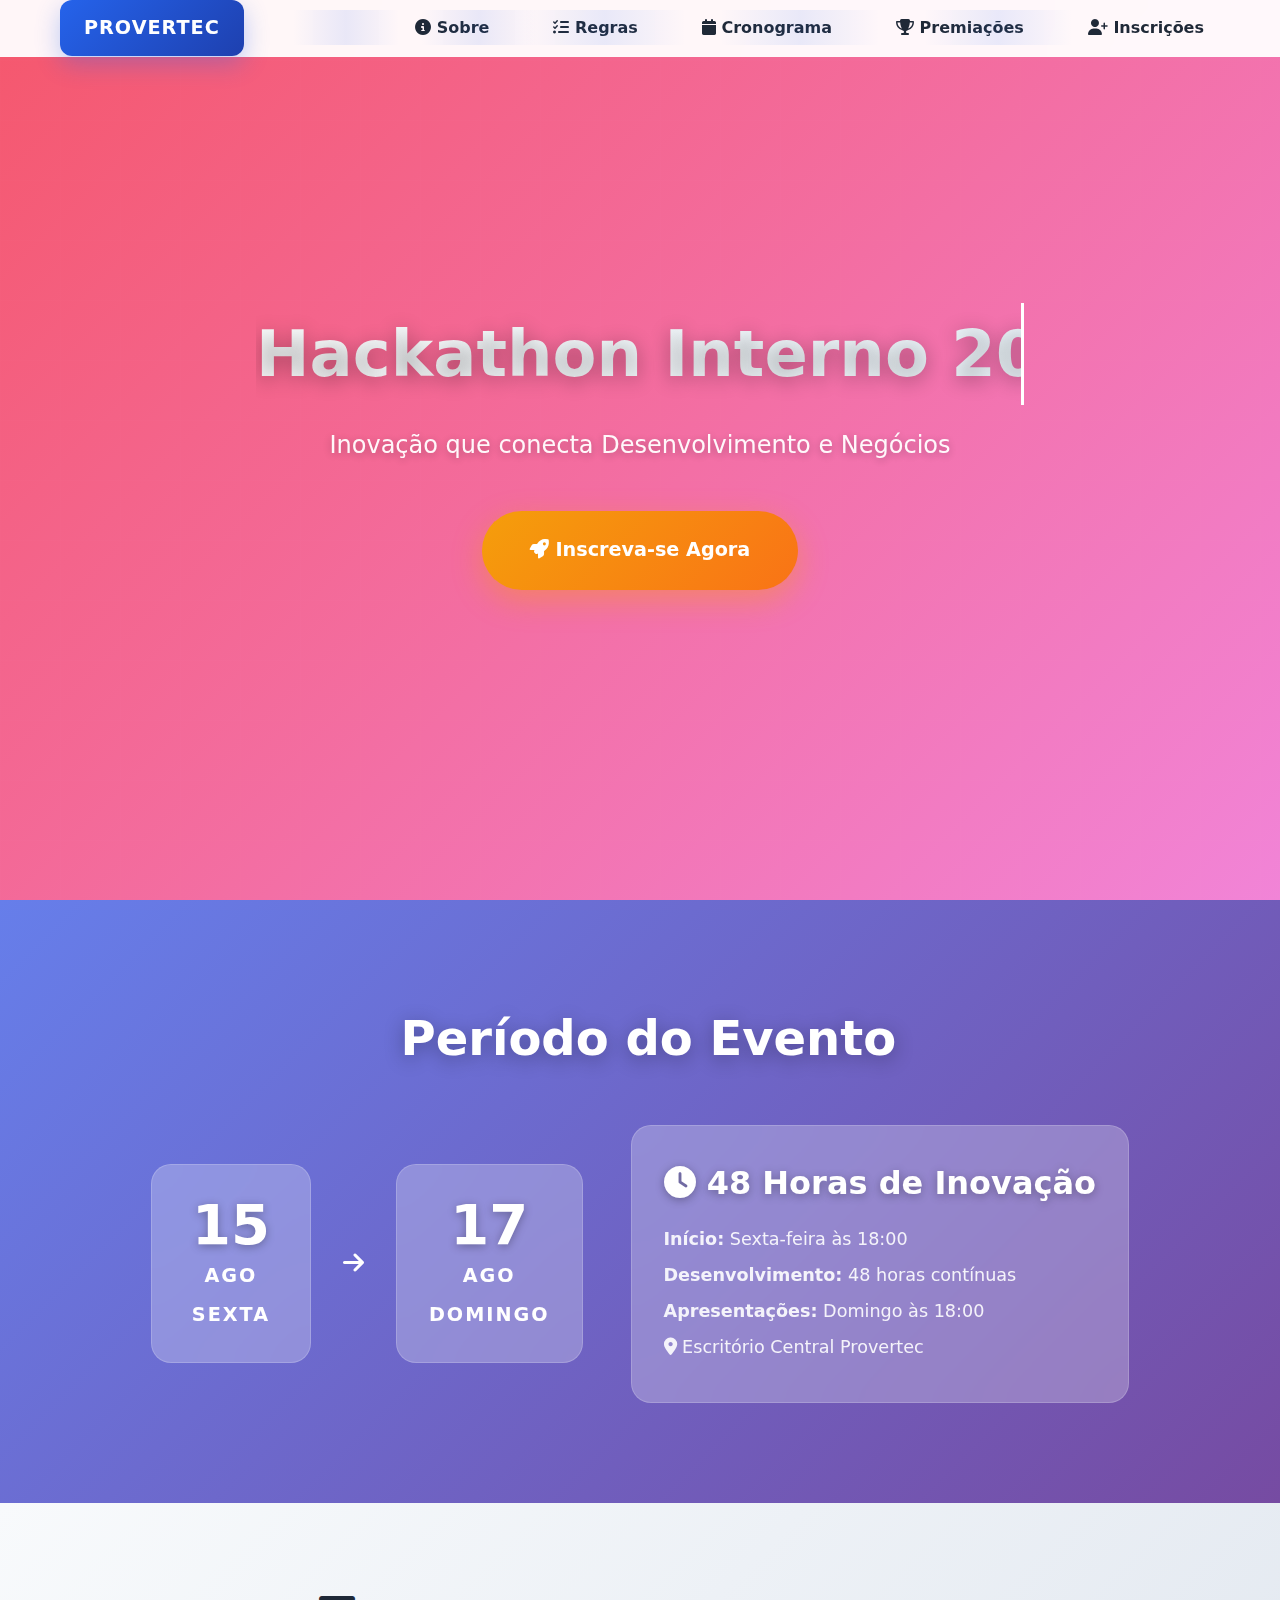
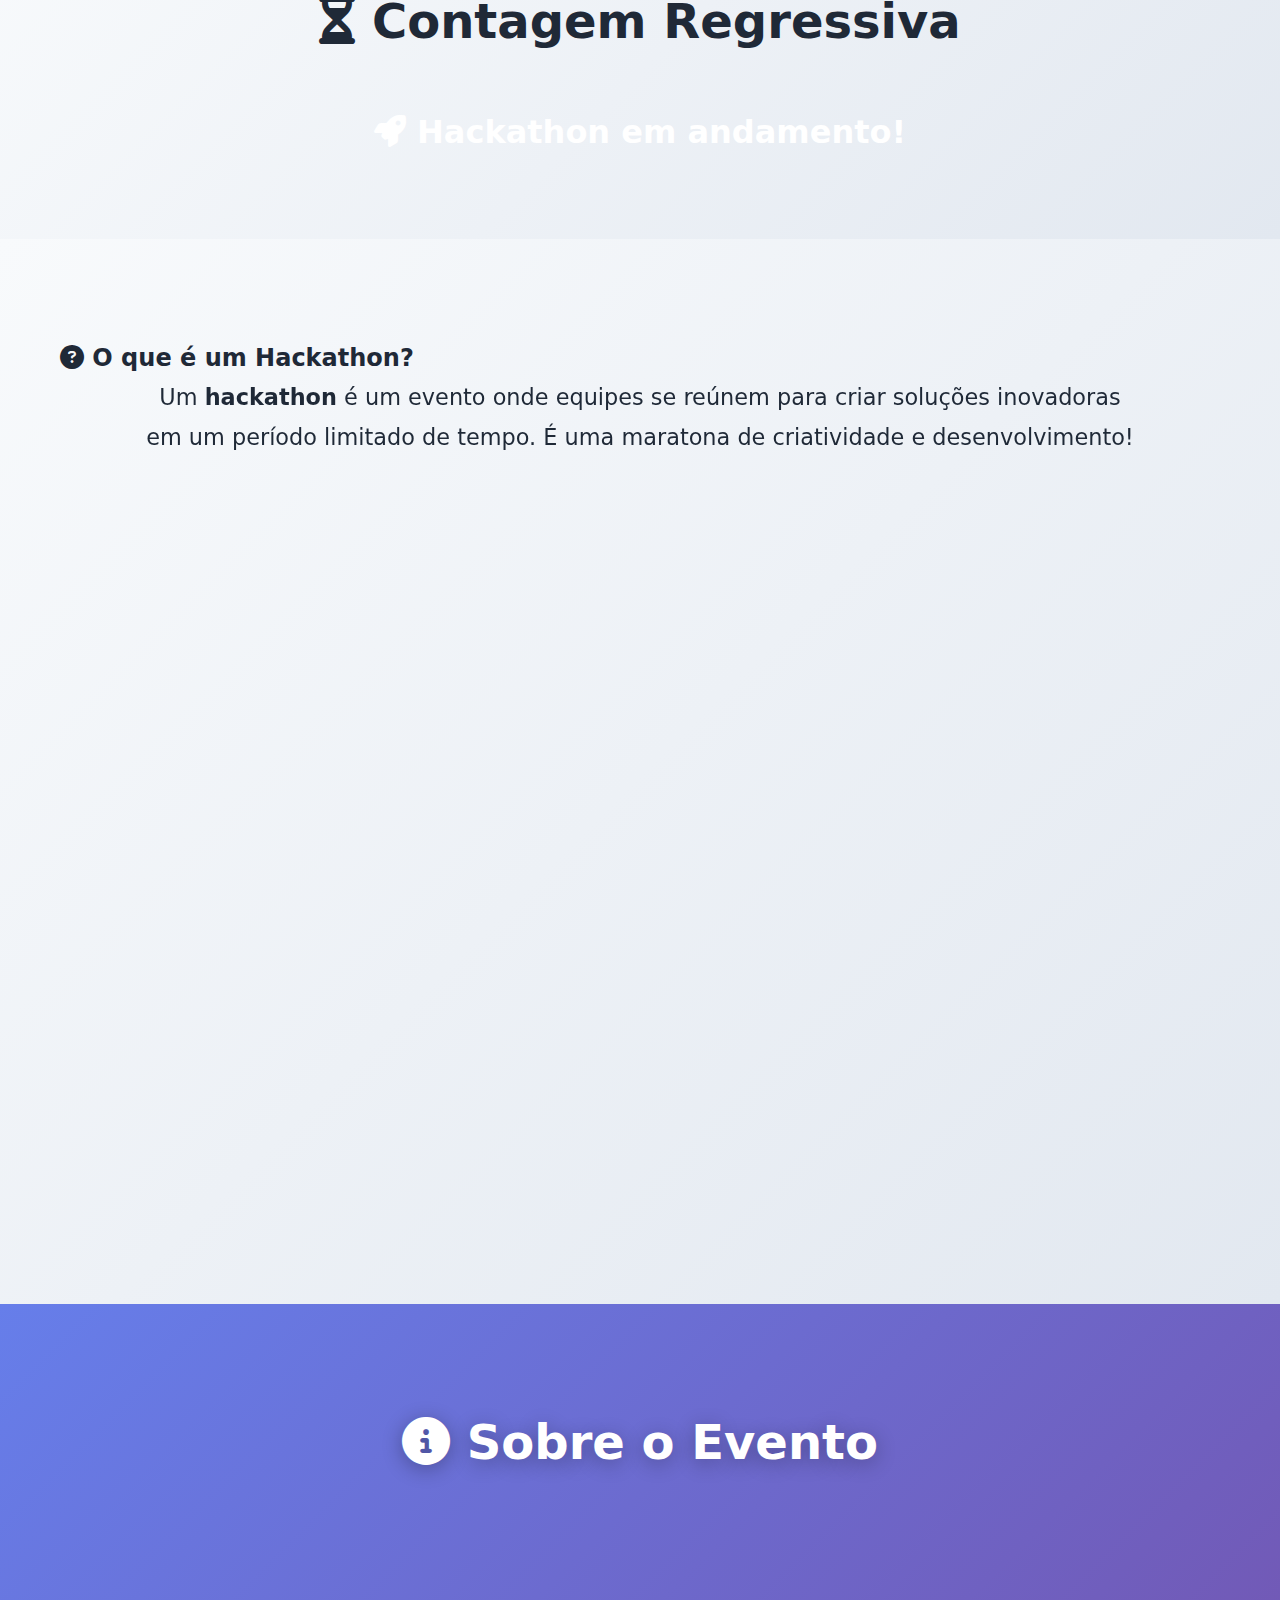
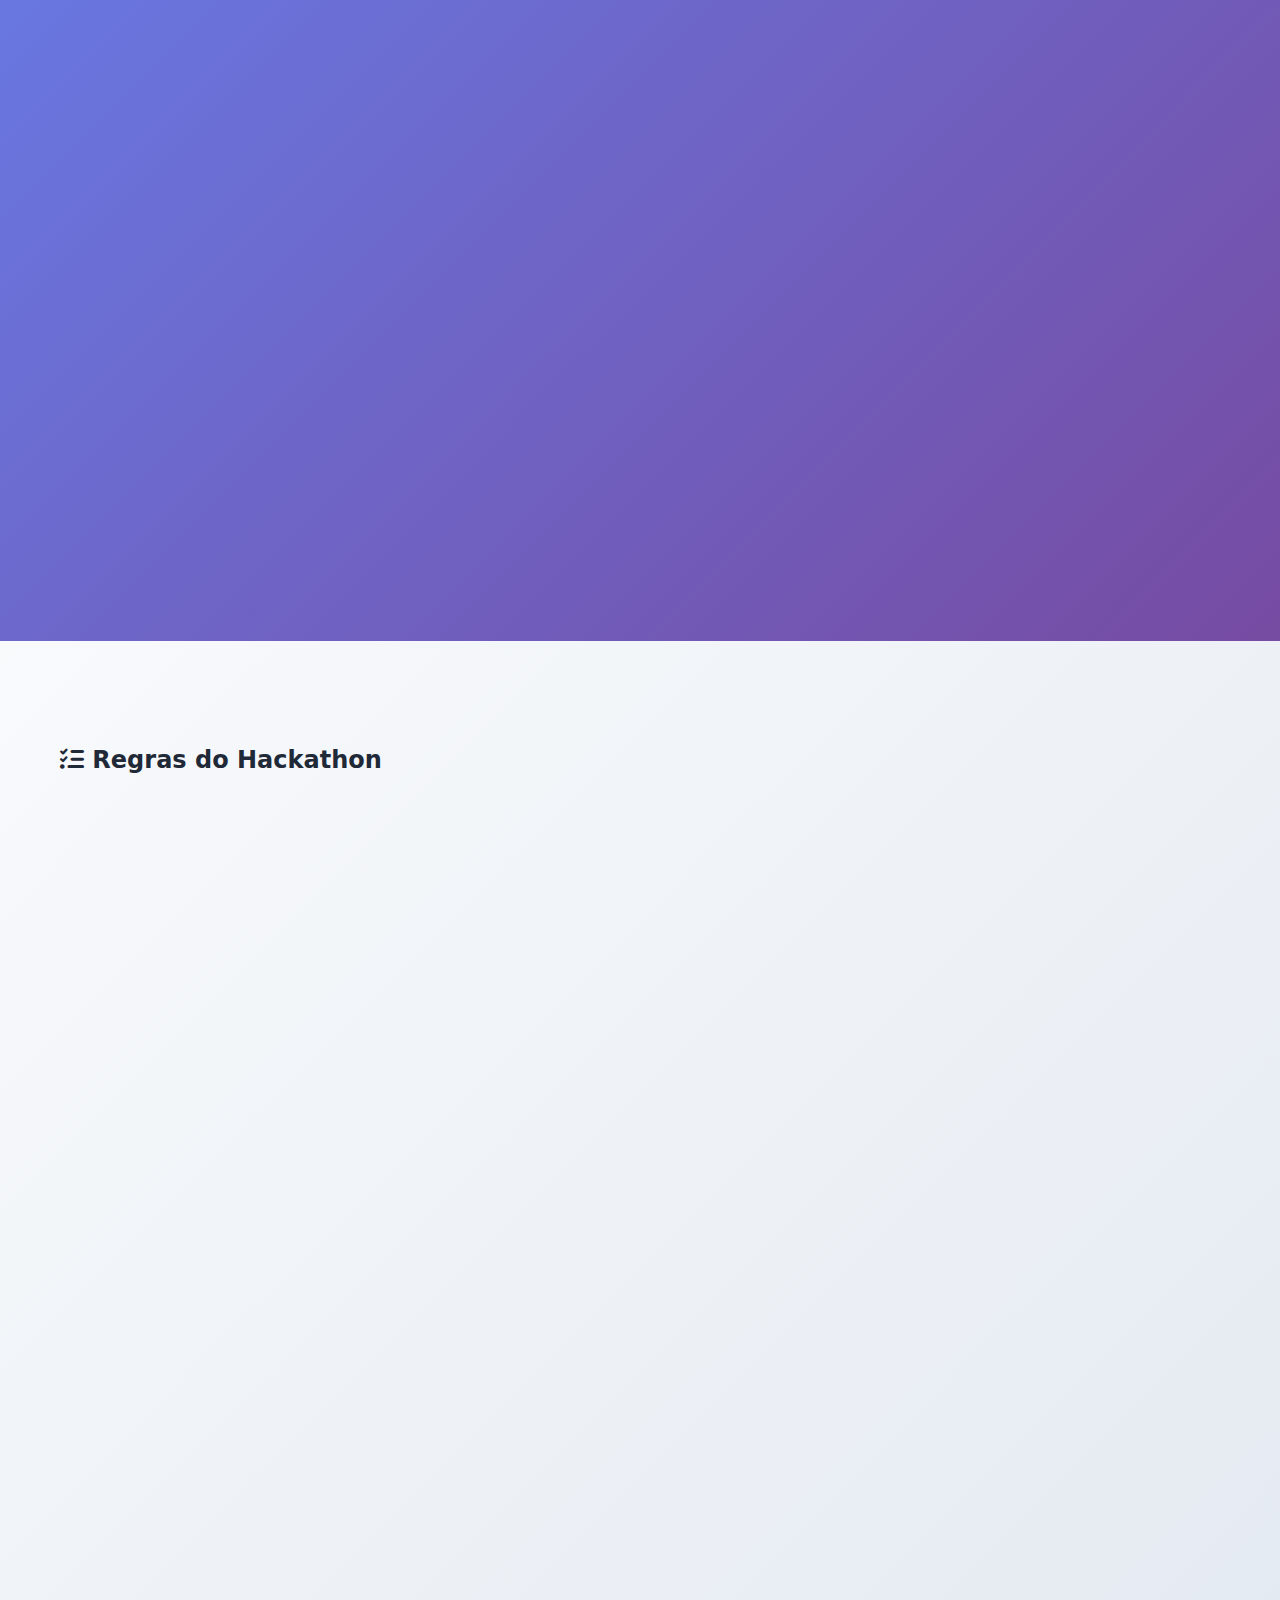
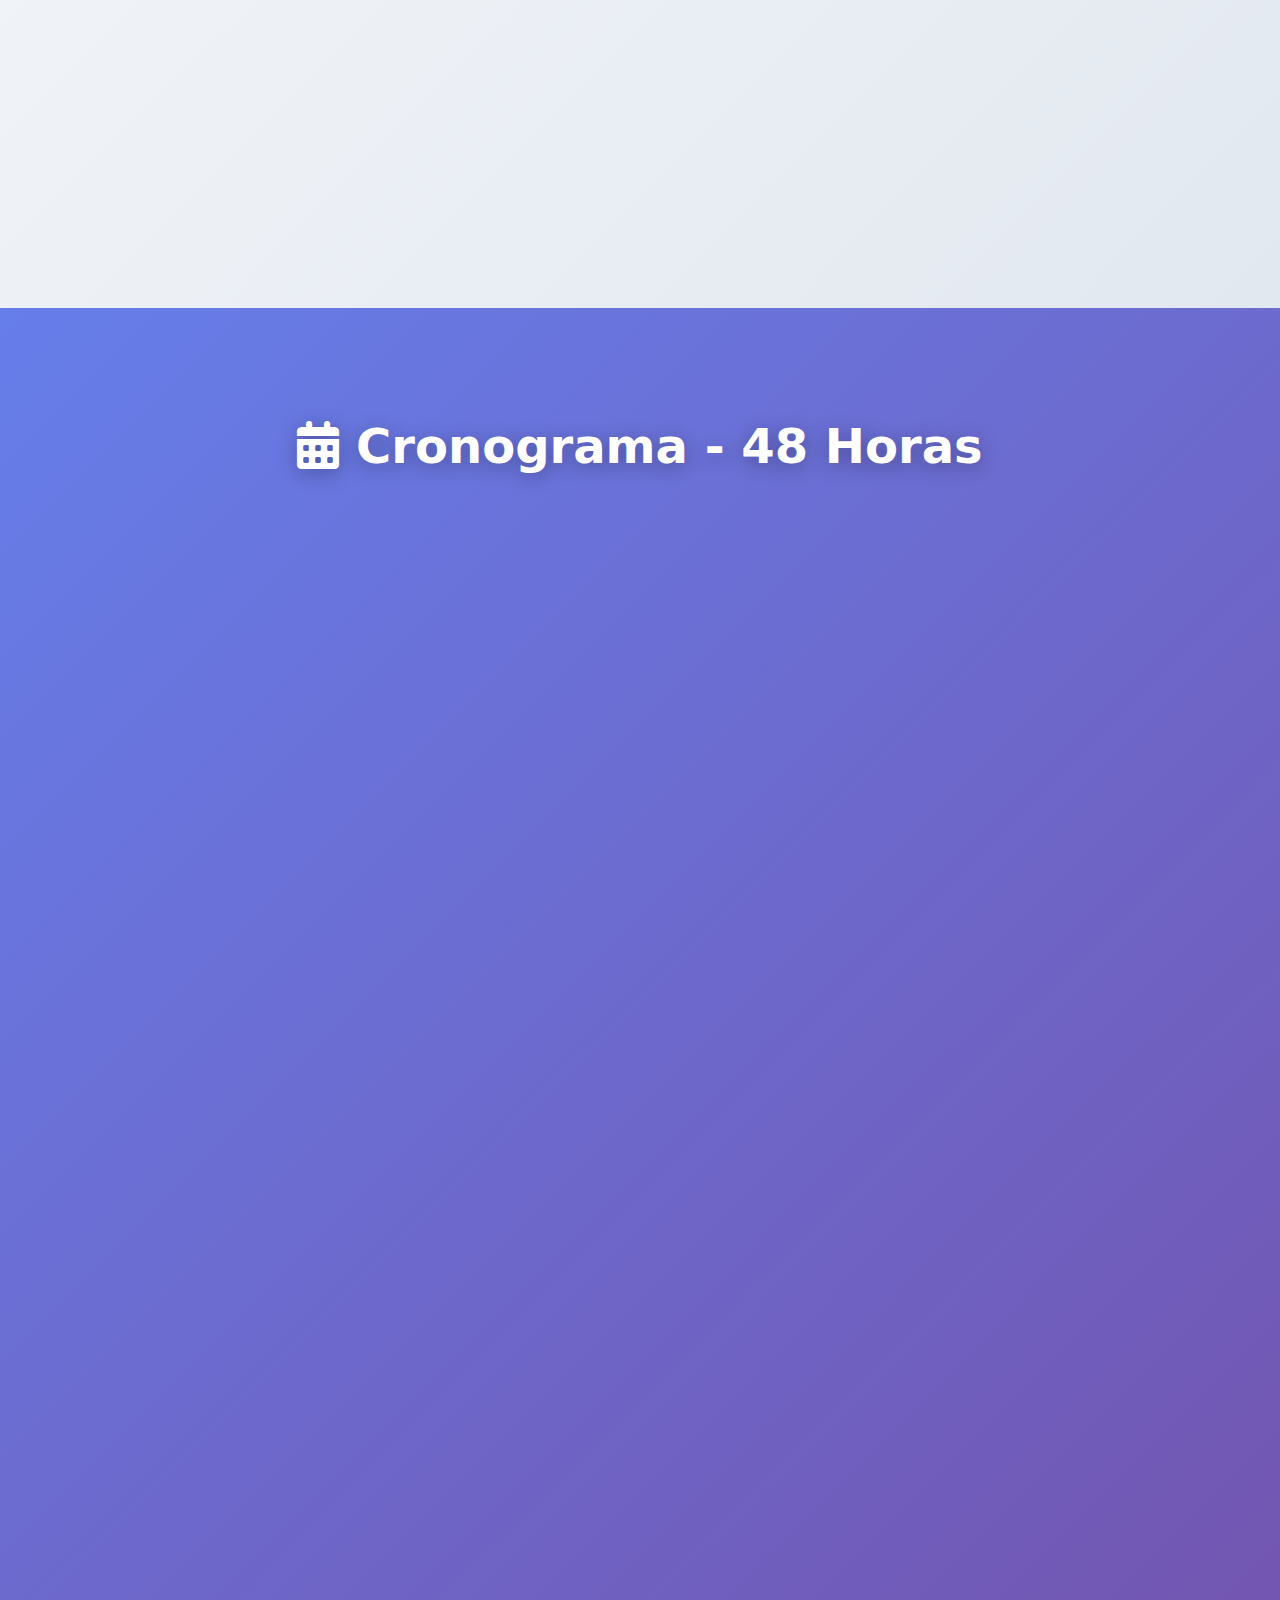
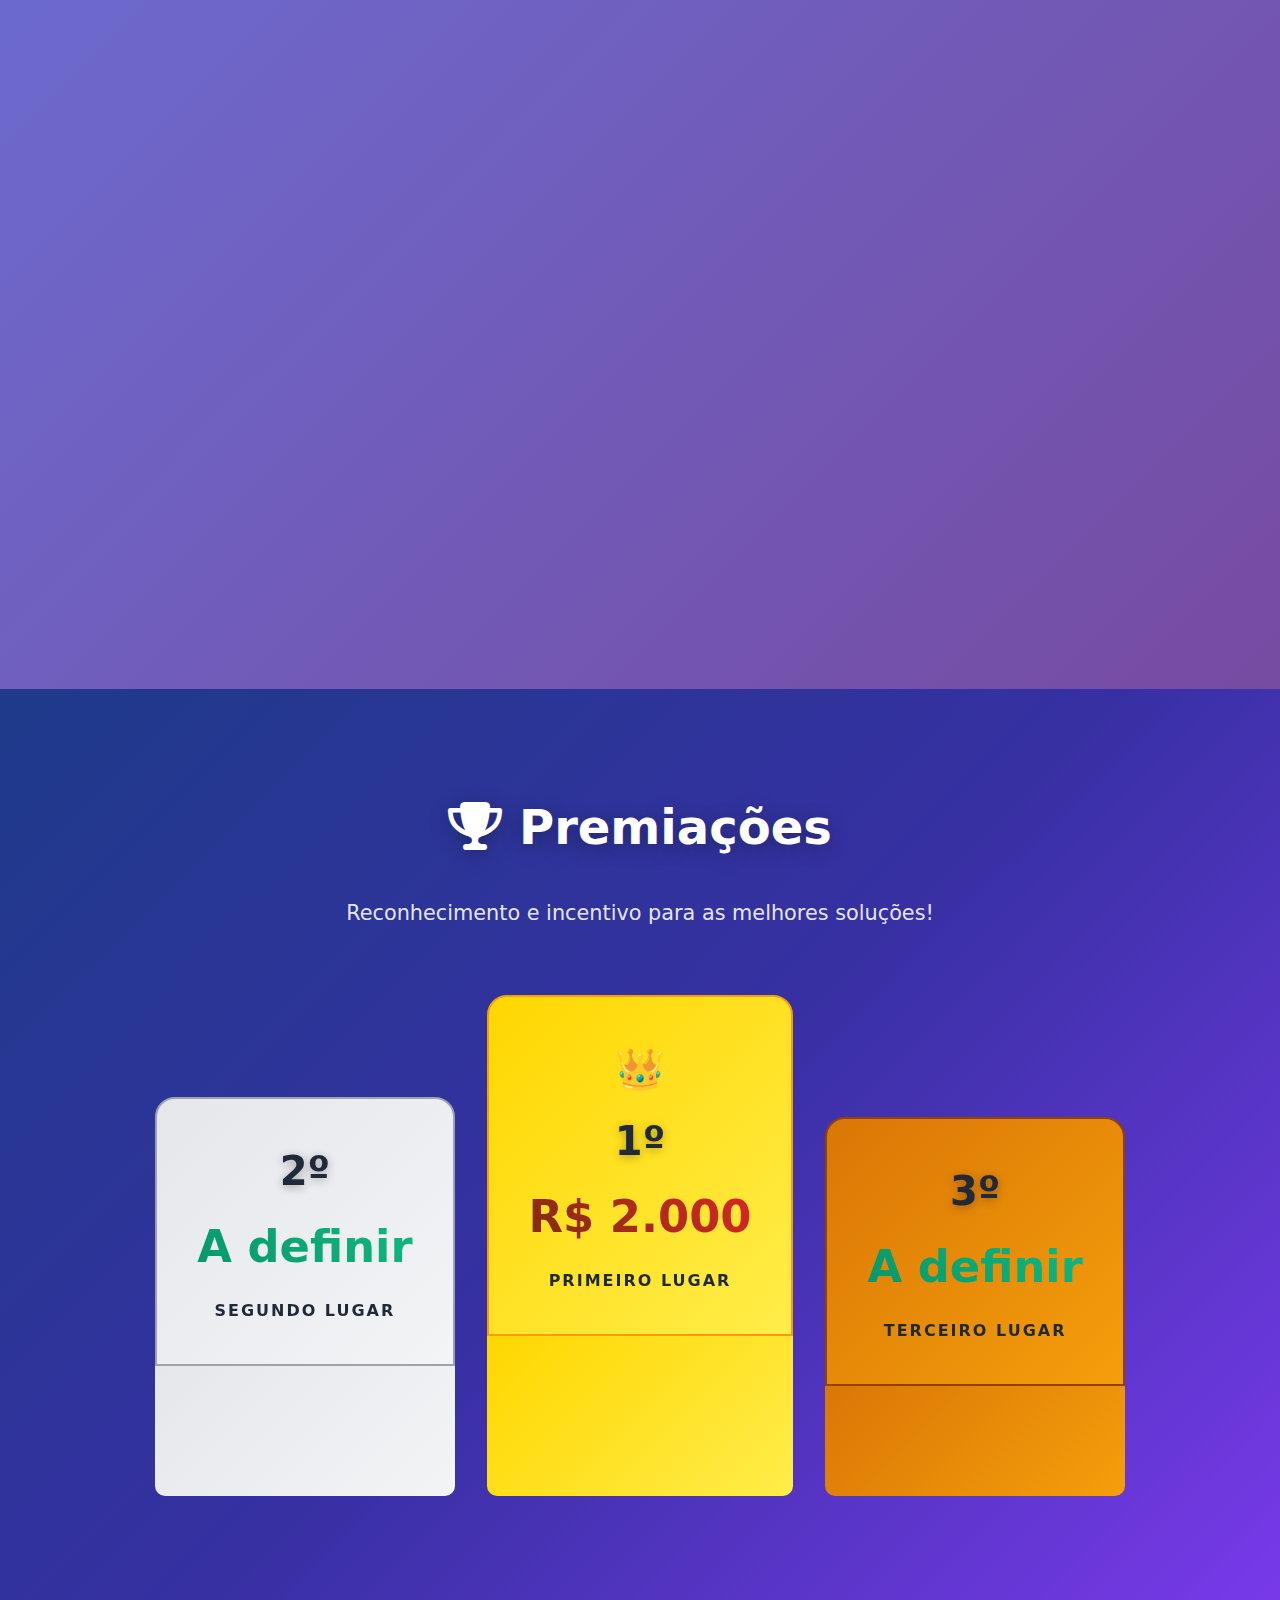
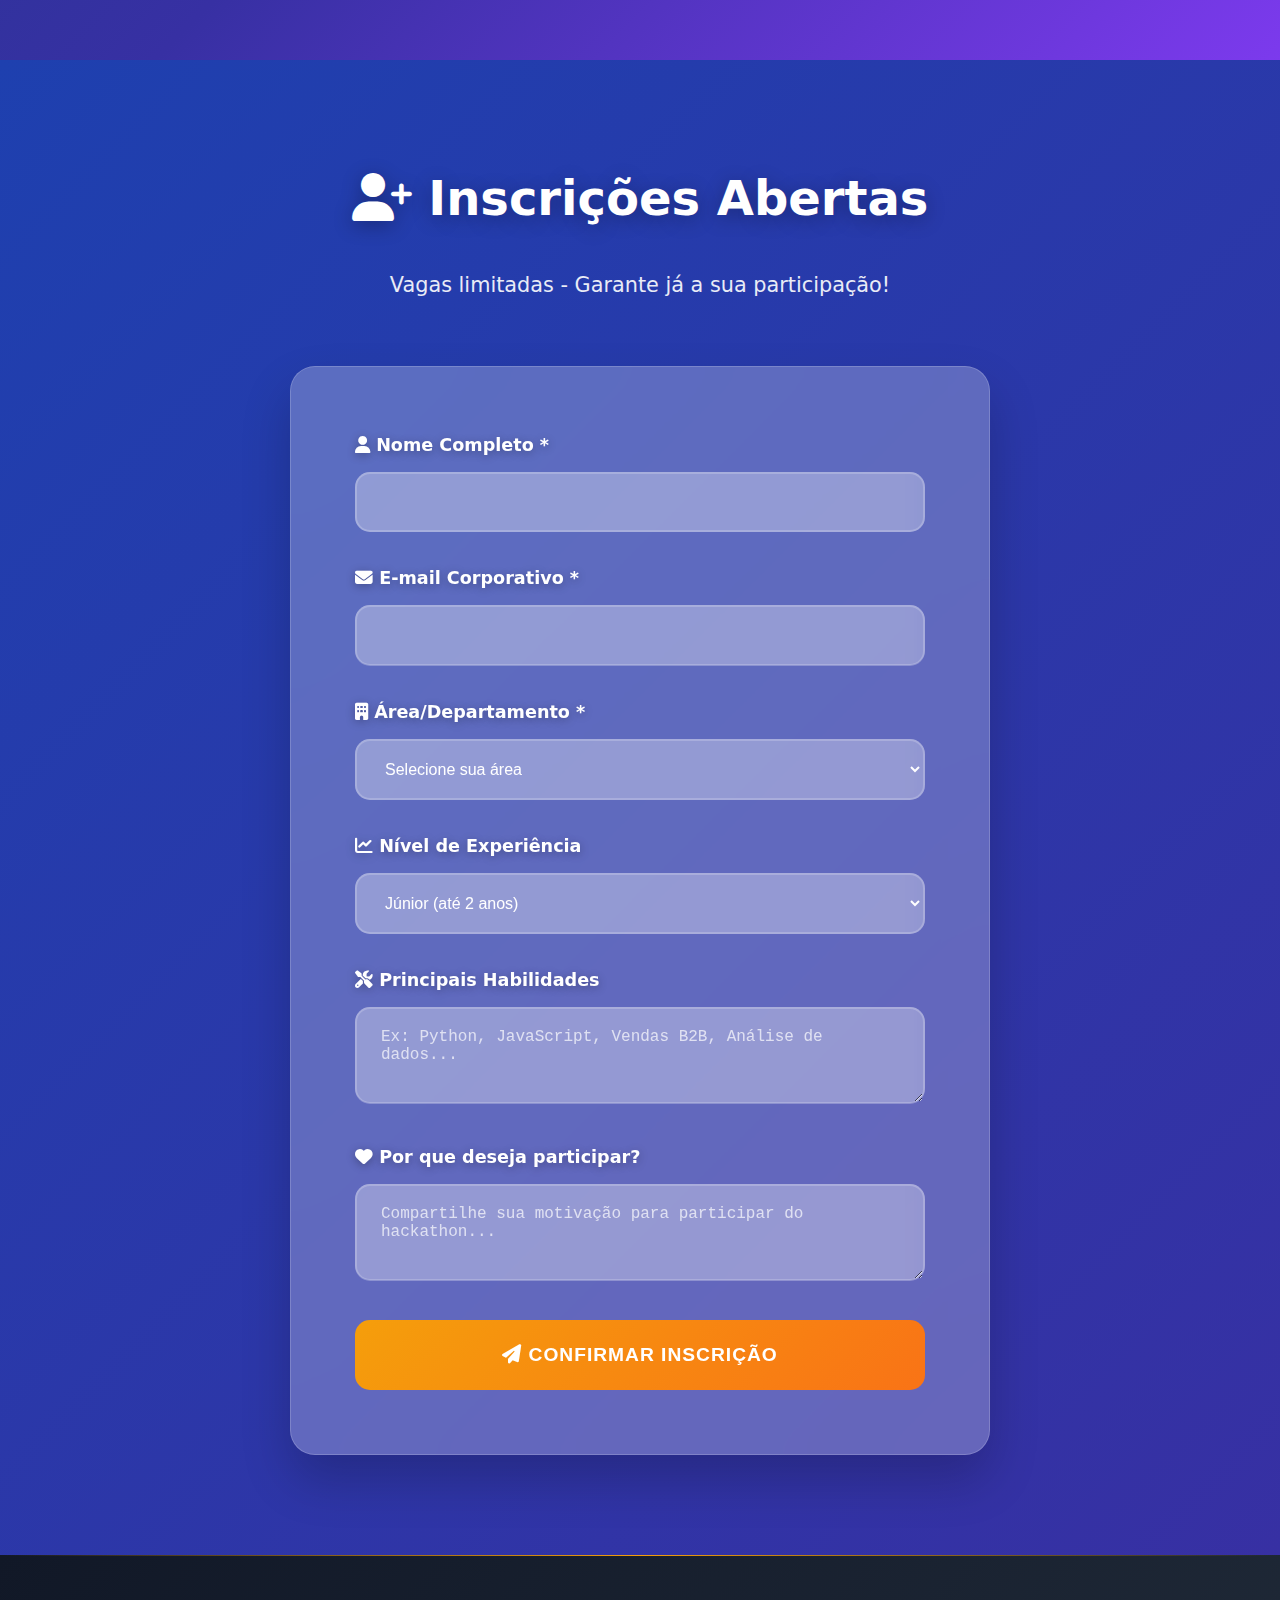
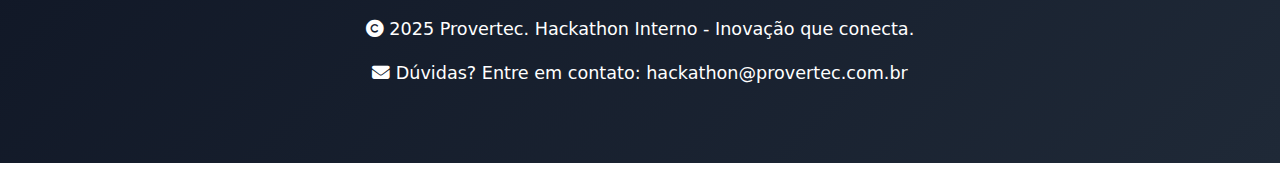
<file: index.html>
<!DOCTYPE html>
<html lang="pt-BR">
<head>
    <meta charset="UTF-8">
    <meta name="viewport" content="width=device-width, initial-scale=1.0">
    <title>Hackathon Interno 2025 - Provertec</title>
    <link href="https://cdnjs.cloudflare.com/ajax/libs/font-awesome/6.4.0/css/all.min.css" rel="stylesheet">
    <link rel="stylesheet" href="style.css">
</head>
<body>
    <!-- Particles Background -->
    <div class="particles" id="particles"></div>

    <!-- Floating Shapes -->
    <div class="geometric-shape shape-1"></div>
    <div class="geometric-shape shape-2"></div>
    <div class="geometric-shape shape-3"></div>

    <header id="header">
        <nav class="container">
            <div class="logo">PROVERTEC</div>
            <ul class="nav-links">
                <li><a href="#sobre"><i class="fas fa-info-circle"></i> Sobre</a></li>
                <li><a href="#regras"><i class="fas fa-list-check"></i> Regras</a></li>
                <li><a href="#cronograma"><i class="fas fa-calendar"></i> Cronograma</a></li>
                <li><a href="#premiacoes"><i class="fas fa-trophy"></i> Premiações</a></li>
                <li><a href="#inscricoes"><i class="fas fa-user-plus"></i> Inscrições</a></li>
            </ul>
        </nav>
    </header>

    <section class="hero">
        <div class="container">
            <div class="hero-content">
                <h1 class="typewriter">Hackathon Interno 2025</h1>
                <p class="hero-subtitle">
                    <span class="full-text">Inovação que conecta Desenvolvimento e Negócios</span>
                    <span class="short-text">Conectando Dev e Negócios</span>
                </p>
                <a href="#inscricoes" class="cta-button">
                    <i class="fas fa-rocket"></i> Inscreva-se Agora
                </a>
            </div>
        </div>
    </section>

    <section class="event-date">
        <div class="container">
            <div class="date-announcement">
                <h2><i class="fas fa-calendar-star"></i> Período do Evento</h2>
                <div class="date-info">
                    <div class="date-range">
                        <div class="date-box start-date">
                            <span class="date-number">15</span>
                            <span class="date-month">AGO</span>
                            <span class="date-day">SEXTA</span>
                        </div>
                        <div class="date-arrow">
                            <i class="fas fa-arrow-right"></i>
                        </div>
                        <div class="date-box end-date">
                            <span class="date-number">17</span>
                            <span class="date-month">AGO</span>
                            <span class="date-day">DOMINGO</span>
                        </div>
                    </div>
                    <div class="date-details">
                        <h3><i class="fas fa-clock"></i> 48 Horas de Inovação</h3>
                        <p><strong>Início:</strong> Sexta-feira às 18:00</p>
                        <p><strong>Desenvolvimento:</strong> 48 horas contínuas</p>
                        <p><strong>Apresentações:</strong> Domingo às 18:00</p>
                        <p><i class="fas fa-map-marker-alt"></i> Escritório Central Provertec</p>
                    </div>
                </div>
            </div>
        </div>
    </section>

    <section class="countdown">
        <div class="container">
            <h2><i class="fas fa-hourglass-half"></i> Contagem Regressiva</h2>
            <div class="countdown-timer" id="countdown">
                <div class="time-unit">
                    <span class="number" id="days">30</span>
                    <span class="label">Dias</span>
                </div>
                <div class="time-unit">
                    <span class="number" id="hours">12</span>
                    <span class="label">Horas</span>
                </div>
                <div class="time-unit">
                    <span class="number" id="minutes">45</span>
                    <span class="label">Minutos</span>
                </div>
                <div class="time-unit">
                    <span class="number" id="seconds">30</span>
                    <span class="label">Segundos</span>
                </div>
            </div>
        </div>
    </section>

    <section class="what-is-hackathon">
        <div class="container">
            <h2><i class="fas fa-question-circle"></i> O que é um Hackathon?</h2>
            <div class="explanation-content">
                <div class="explanation-text">
                    <p>Um <strong>hackathon</strong> é um evento onde equipes se reúnem para criar soluções inovadoras em um período limitado de tempo. É uma maratona de criatividade e desenvolvimento!</p>
                    
                    <div class="key-points">
                        <div class="point reveal">
                            <div class="icon">⚡</div>
                            <div>
                                <h4>Desenvolvimento Rápido</h4>
                                <p>Criação de protótipos funcionais em tempo limitado</p>
                            </div>
                        </div>
                        <div class="point reveal">
                            <div class="icon">🤝</div>
                            <div>
                                <h4>Colaboração</h4>
                                <p>Trabalho em equipe com pessoas de diferentes áreas</p>
                            </div>
                        </div>
                        <div class="point reveal">
                            <div class="icon">💡</div>
                            <div>
                                <h4>Inovação</h4>
                                <p>Foco em soluções criativas para problemas reais</p>
                            </div>
                        </div>
                        <div class="point reveal">
                            <div class="icon">🚀</div>
                            <div>
                                <h4>Resultados Práticos</h4>
                                <p>Projetos que podem ser implementados na empresa</p>
                            </div>
                        </div>
                    </div>
                </div>
            </div>
        </div>
    </section>

    <section class="info-section" id="sobre">
        <div class="container">
            <h2><i class="fas fa-info-circle"></i> Sobre o Evento</h2>
            <div class="info-grid">
                <div class="info-card glass-card reveal">
                    <h3><i class="fas fa-bullseye"></i> Objetivo</h3>
                    <p>Promover a colaboração entre equipes de desenvolvimento e comercial, criando soluções inovadoras que unam tecnologia e estratégia de negócios.</p>
                </div>
                <div class="info-card glass-card reveal">
                    <h3><i class="fas fa-users"></i> Formato</h3>
                    <p>Equipes mistas com desenvolvedores e profissionais comerciais, fomentando o networking interno e troca de conhecimentos entre áreas.</p>
                </div>
                <div class="info-card glass-card reveal">
                    <h3><i class="fas fa-award"></i> Premiação</h3>
                    <p>Reconhecimento para as melhores soluções, com foco em viabilidade técnica, impacto comercial e potencial de implementação.</p>
                </div>
                <div class="info-card glass-card reveal">
                    <h3><i class="fas fa-lightbulb"></i> Temas</h3>
                    <p>Automação de processos, melhoria da experiência do cliente, otimização de vendas e ferramentas internas inovadoras.</p>
                </div>
                <div class="info-card glass-card reveal">
                    <h3><i class="fas fa-building"></i> Local</h3>
                    <p>Escritório central da Provertec, com espaços colaborativos preparados especialmente para o evento.</p>
                </div>
                <div class="info-card glass-card reveal">
                    <h3><i class="fas fa-stopwatch"></i> Duração</h3>
                    <p>48 horas intensivas de desenvolvimento, networking e apresentações, com coffee breaks e alimentação.</p>
                </div>
            </div>
        </div>
    </section>

    <section class="rules-section" id="regras">
        <div class="container">
            <h2><i class="fas fa-list-check"></i> Regras do Hackathon</h2>
            <div class="rules-grid">
                <div class="rule-card reveal">
                    <h3><i class="fas fa-people-group"></i> Formação de Equipes</h3>
                    <ul>
                        <li>Devem haver 3 pessoas por equipe</li>
                        <li>Obrigatório a equipe ser multidisciplinar</li>
                        <li>Equipes podem ser formadas no dia ou pré-definidas</li>
                    </ul>
                </div>
                
                <div class="rule-card reveal">
                    <h3><i class="fas fa-clock"></i> Tempo e Desenvolvimento</h3>
                    <ul>
                        <li>48 horas totais de evento (sexta 18h a domingo 18h)</li>
                        <li>Projetos devem ser iniciados no evento</li>
                        <li>Uso de ferramentas e APIs existentes é permitido</li>
                    </ul>
                </div>
                
                <div class="rule-card reveal">
                    <h3><i class="fas fa-chart-line"></i> Critérios de Avaliação</h3>
                    <ul>
                        <li><strong>Inovação:</strong> Originalidade da solução (25%)</li>
                        <li><strong>Viabilidade:</strong> Possibilidade de implementação (25%)</li>
                        <li><strong>Impacto:</strong> Benefício para empresa/clientes (25%)</li>
                        <li><strong>Execução:</strong> Qualidade da apresentação (25%)</li>
                    </ul>
                </div>
                
                <div class="rule-card reveal">
                    <h3><i class="fas fa-presentation"></i> Apresentação Final</h3>
                    <ul>
                        <li>5 minutos de apresentação + 2 min de perguntas</li>
                        <li>Demo funcional obrigatório</li>
                        <li>Pitch deve incluir problema, solução e impacto</li>
                        <li>Avaliação realizada pelos diretores da empresa</li>
                    </ul>
                </div>
                
                <div class="rule-card reveal">
                    <h3><i class="fas fa-ban"></i> Restrições</h3>
                    <ul>
                        <li>Não é permitido código pré-desenvolvido</li>
                        <li>Respeitar propriedade intelectual</li>
                        <li>Soluções devem estar alinhadas com valores da empresa</li>
                    </ul>
                </div>
                
                <div class="rule-card reveal">
                    <h3><i class="fas fa-copyright"></i> Propriedade Intelectual</h3>
                    <ul>
                        <li>Projetos pertencem à Provertec</li>
                        <li>Equipes são reconhecidas como criadoras</li>
                        <li>Possibilidade de implementação real dos projetos</li>
                    </ul>
                </div>
            </div>
        </div>
    </section>

    <section class="schedule" id="cronograma">
        <div class="container">
            <h2><i class="fas fa-calendar-days"></i> Cronograma - 48 Horas</h2>
            
            <div class="schedule-days">
                <!-- Sexta-feira -->
                <div class="day-schedule reveal">
                    <h3 class="day-title"><i class="fas fa-calendar-day"></i> Sexta-feira - 15/08</h3>
                    <div class="schedule-timeline">
                        <div class="timeline-item">
                            <div class="timeline-time">18:00</div>
                            <div class="timeline-content">
                                <h4><i class="fas fa-rocket"></i> Abertura e Kick-off</h4>
                                <p>Apresentação do evento, formação de equipes e definição dos desafios</p>
                            </div>
                        </div>
                        <div class="timeline-item">
                            <div class="timeline-time">19:30</div>
                            <div class="timeline-content">
                                <h4><i class="fas fa-brain"></i> Brainstorming e Planejamento</h4>
                                <p>Ideação, escolha de tecnologias e arquitetura inicial dos projetos</p>
                            </div>
                        </div>
                        <div class="timeline-item">
                            <div class="timeline-time">21:00</div>
                            <div class="timeline-content">
                                <h4><i class="fas fa-pizza-slice"></i> Jantar + Networking</h4>
                                <p>Alimentação e integração entre as equipes</p>
                            </div>
                        </div>
                        <div class="timeline-item">
                            <div class="timeline-time">22:00</div>
                            <div class="timeline-content">
                                <h4><i class="fas fa-code"></i> Início do Desenvolvimento</h4>
                                <p>Começo oficial da maratona de programação</p>
                            </div>
                        </div>
                    </div>
                </div>

                <!-- Sábado -->
                <div class="day-schedule reveal">
                    <h3 class="day-title"><i class="fas fa-calendar-day"></i> Sábado - 16/08</h3>
                    <div class="schedule-timeline">
                        <div class="timeline-item">
                            <div class="timeline-time">08:00</div>
                            <div class="timeline-content">
                                <h4><i class="fas fa-coffee"></i> Café da Manhã</h4>
                                <p>Energia para continuar o desenvolvimento</p>
                            </div>
                        </div>
                        <div class="timeline-item">
                            <div class="timeline-time">12:00</div>
                            <div class="timeline-content">
                                <h4><i class="fas fa-utensils"></i> Almoço</h4>
                                <p>Pausa para refeição e discussões técnicas</p>
                            </div>
                        </div>
                        <div class="timeline-item">
                            <div class="timeline-time">15:00</div>
                            <div class="timeline-content">
                                <h4><i class="fas fa-checkpoint"></i> Checkpoint Intermediário</h4>
                                <p>Apresentação rápida do progresso e mentoria</p>
                            </div>
                        </div>
                        <div class="timeline-item">
                            <div class="timeline-time">18:00</div>
                            <div class="timeline-content">
                                <h4><i class="fas fa-plate-wheat"></i> Jantar</h4>
                                <p>Refeição e relaxamento</p>
                            </div>
                        </div>
                        <div class="timeline-item">
                            <div class="timeline-time">20:00</div>
                            <div class="timeline-content">
                                <h4><i class="fas fa-moon"></i> Desenvolvimento Noturno</h4>
                                <p>Intensificação do desenvolvimento (opcional pernoite)</p>
                            </div>
                        </div>
                    </div>
                </div>

                <!-- Domingo -->
                <div class="day-schedule reveal">
                    <h3 class="day-title"><i class="fas fa-calendar-day"></i> Domingo - 17/08</h3>
                    <div class="schedule-timeline">
                        <div class="timeline-item">
                            <div class="timeline-time">09:00</div>
                            <div class="timeline-content">
                                <h4><i class="fas fa-coffee"></i> Café da Manhã</h4>
                                <p>Último café antes da reta final</p>
                            </div>
                        </div>
                        <div class="timeline-item">
                            <div class="timeline-time">13:00</div>
                            <div class="timeline-content">
                                <h4><i class="fas fa-salad"></i> Almoço</h4>
                                <p>Última refeição antes das apresentações</p>
                            </div>
                        </div>
                        <div class="timeline-item">
                            <div class="timeline-time">15:00</div>
                            <div class="timeline-content">
                                <h4><i class="fas fa-stop"></i> Finalização Obrigatória</h4>
                                <p>Código freeze - preparação das apresentações</p>
                            </div>
                        </div>
                        <div class="timeline-item">
                            <div class="timeline-time">16:00</div>
                            <div class="timeline-content">
                                <h4><i class="fas fa-video"></i> Preparação dos Pitches</h4>
                                <p>Montagem das apresentações e demos</p>
                            </div>
                        </div>
                        <div class="timeline-item">
                            <div class="timeline-time">18:00</div>
                            <div class="timeline-content">
                                <h4><i class="fas fa-trophy"></i> Apresentações Finais</h4>
                                <p>Pitches para os diretores e avaliação final</p>
                            </div>
                        </div>
                        <div class="timeline-item">
                            <div class="timeline-time">20:00</div>
                            <div class="timeline-content">
                                <h4><i class="fas fa-party-horn"></i> Premiação e Encerramento</h4>
                                <p>Anúncio dos vencedores e confraternização</p>
                            </div>
                        </div>
                    </div>
                </div>
            </div>
        </div>
    </section>

    <section class="prizes-section" id="premiacoes">
        <div class="container">
            <h2><i class="fas fa-trophy"></i> Premiações</h2>
            <p style="text-align: center; color: rgba(255, 255, 255, 0.9); font-size: 1.3rem; margin-bottom: 4rem; font-weight: 500;">
                Reconhecimento e incentivo para as melhores soluções!
            </p>
            
            <div class="podium">
                <div class="podium-place second">
                    <div class="place-info">
                        <div class="position">2º</div>
                        <div class="prize">A definir</div>
                        <div class="title">Segundo Lugar</div>
                    </div>
                    <div class="podium-base"></div>
                </div>
                
                <div class="podium-place first">
                    <div class="place-info">
                        <div class="crown">👑</div>
                        <div class="position">1º</div>
                        <div class="prize">R$ 2.000</div>
                        <div class="title">Primeiro Lugar</div>
                    </div>
                    <div class="podium-base"></div>
                </div>
                
                <div class="podium-place third">
                    <div class="place-info">
                        <div class="position">3º</div>
                        <div class="prize">A definir</div>
                        <div class="title">Terceiro Lugar</div>
                    </div>
                    <div class="podium-base"></div>
                </div>
            </div>
        </div>
    </section>

    <section class="registration" id="inscricoes">
        <div class="container">
            <h2><i class="fas fa-user-plus"></i> Inscrições Abertas</h2>
            <p style="text-align: center; font-size: 1.3rem; opacity: 0.9; font-weight: 500;">Vagas limitadas - Garante já a sua participação!</p>
            
            <div class="form-container">
                <form id="registrationForm">
                    <div class="form-group">
                        <label for="name"><i class="fas fa-user"></i> Nome Completo *</label>
                        <input type="text" id="name" name="name" required>
                    </div>
                    
                    <div class="form-group">
                        <label for="email"><i class="fas fa-envelope"></i> E-mail Corporativo *</label>
                        <input type="email" id="email" name="email" required>
                    </div>
                    
                    <div class="form-group">
                        <label for="department"><i class="fas fa-building"></i> Área/Departamento *</label>
                        <select id="department" name="department" required>
                            <option value="">Selecione sua área</option>
                            <option value="desenvolvimento">Desenvolvimento</option>
                            <option value="comercial">Comercial</option>
                            <option value="infra/cloud">Infra/Cloud</option>
                            <option value="delivery_manager">Delivery Manager</option>
                            <option value="outros">Outros</option>
                        </select>
                    </div>
                    
                    <div class="form-group">
                        <label for="experience"><i class="fas fa-chart-line"></i> Nível de Experiência</label>
                        <select id="experience" name="experience">
                            <option value="junior">Júnior (até 2 anos)</option>
                            <option value="pleno">Pleno (2-5 anos)</option>
                            <option value="senior">Sênior (5+ anos)</option>
                        </select>
                    </div>
                    
                    <div class="form-group">
                        <label for="skills"><i class="fas fa-tools"></i> Principais Habilidades</label>
                        <textarea id="skills" name="skills" rows="3" placeholder="Ex: Python, JavaScript, Vendas B2B, Análise de dados..."></textarea>
                    </div>
                    
                    <div class="form-group">
                        <label for="motivation"><i class="fas fa-heart"></i> Por que deseja participar?</label>
                        <textarea id="motivation" name="motivation" rows="3" placeholder="Compartilhe sua motivação para participar do hackathon..."></textarea>
                    </div>
                    
                    <button type="submit" class="submit-btn">
                        <i class="fas fa-paper-plane"></i> Confirmar Inscrição
                    </button>
                </form>
            </div>
        </div>
    </section>

    <footer>
        <div class="container">
            <p><i class="fas fa-copyright"></i> 2025 Provertec. Hackathon Interno - Inovação que conecta.</p>
            <p style="margin-top: 1rem;"><i class="fas fa-envelope"></i> Dúvidas? Entre em contato: hackathon@provertec.com.br</p>
        </div>
    </footer>

    <script src="script.js"></script>
</body>
</html>
</file>
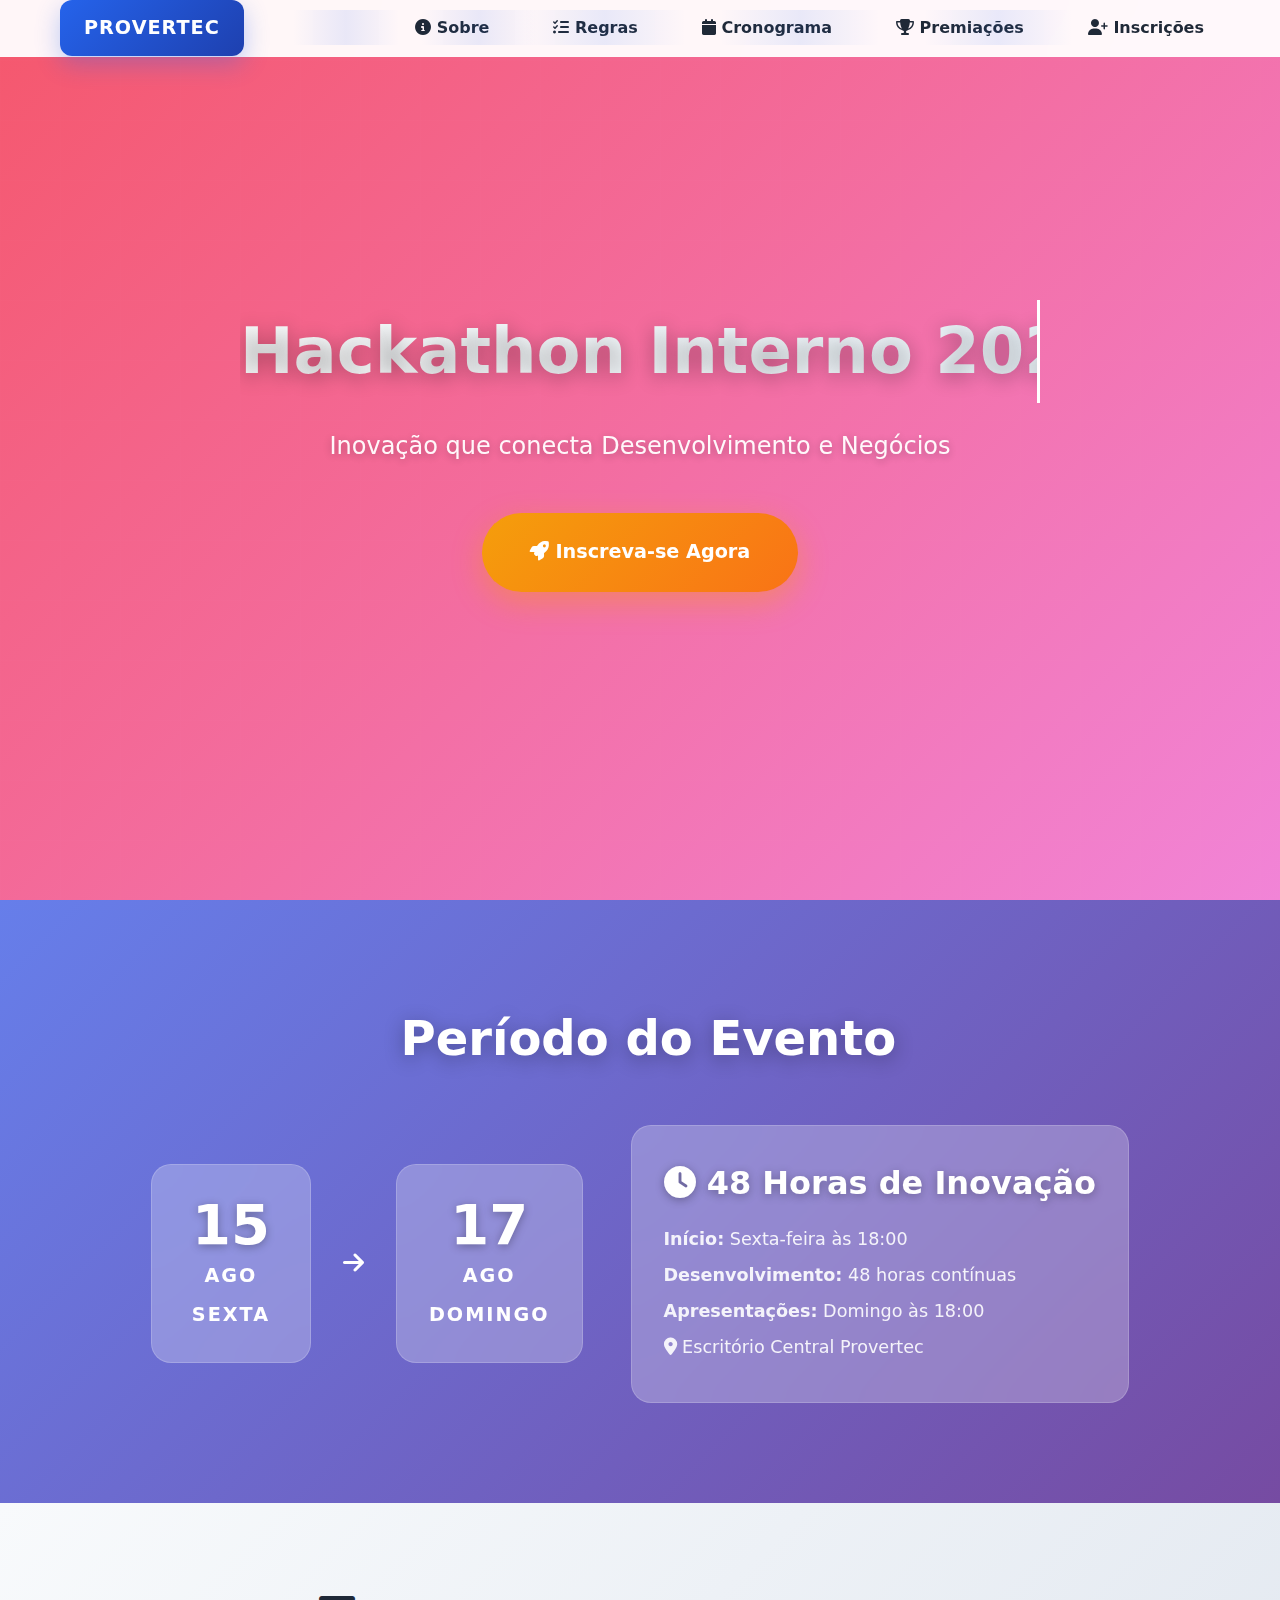
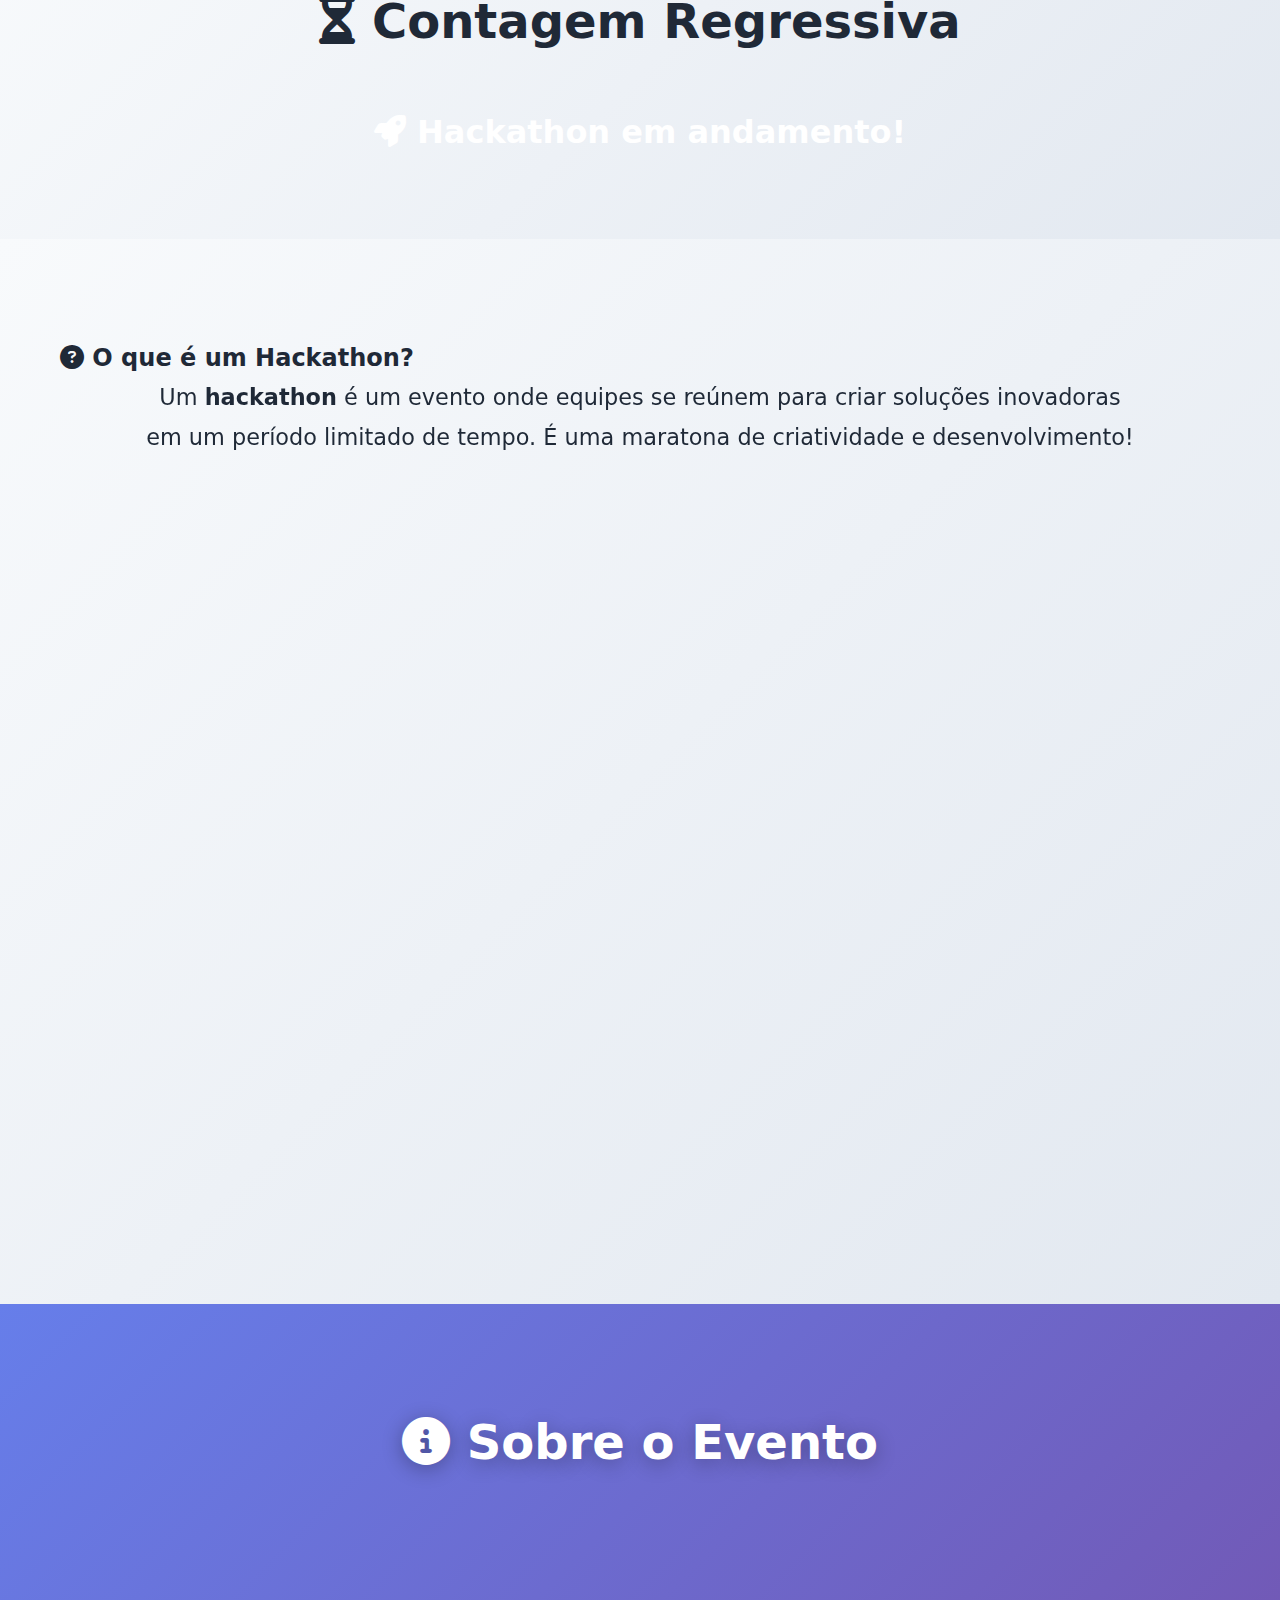
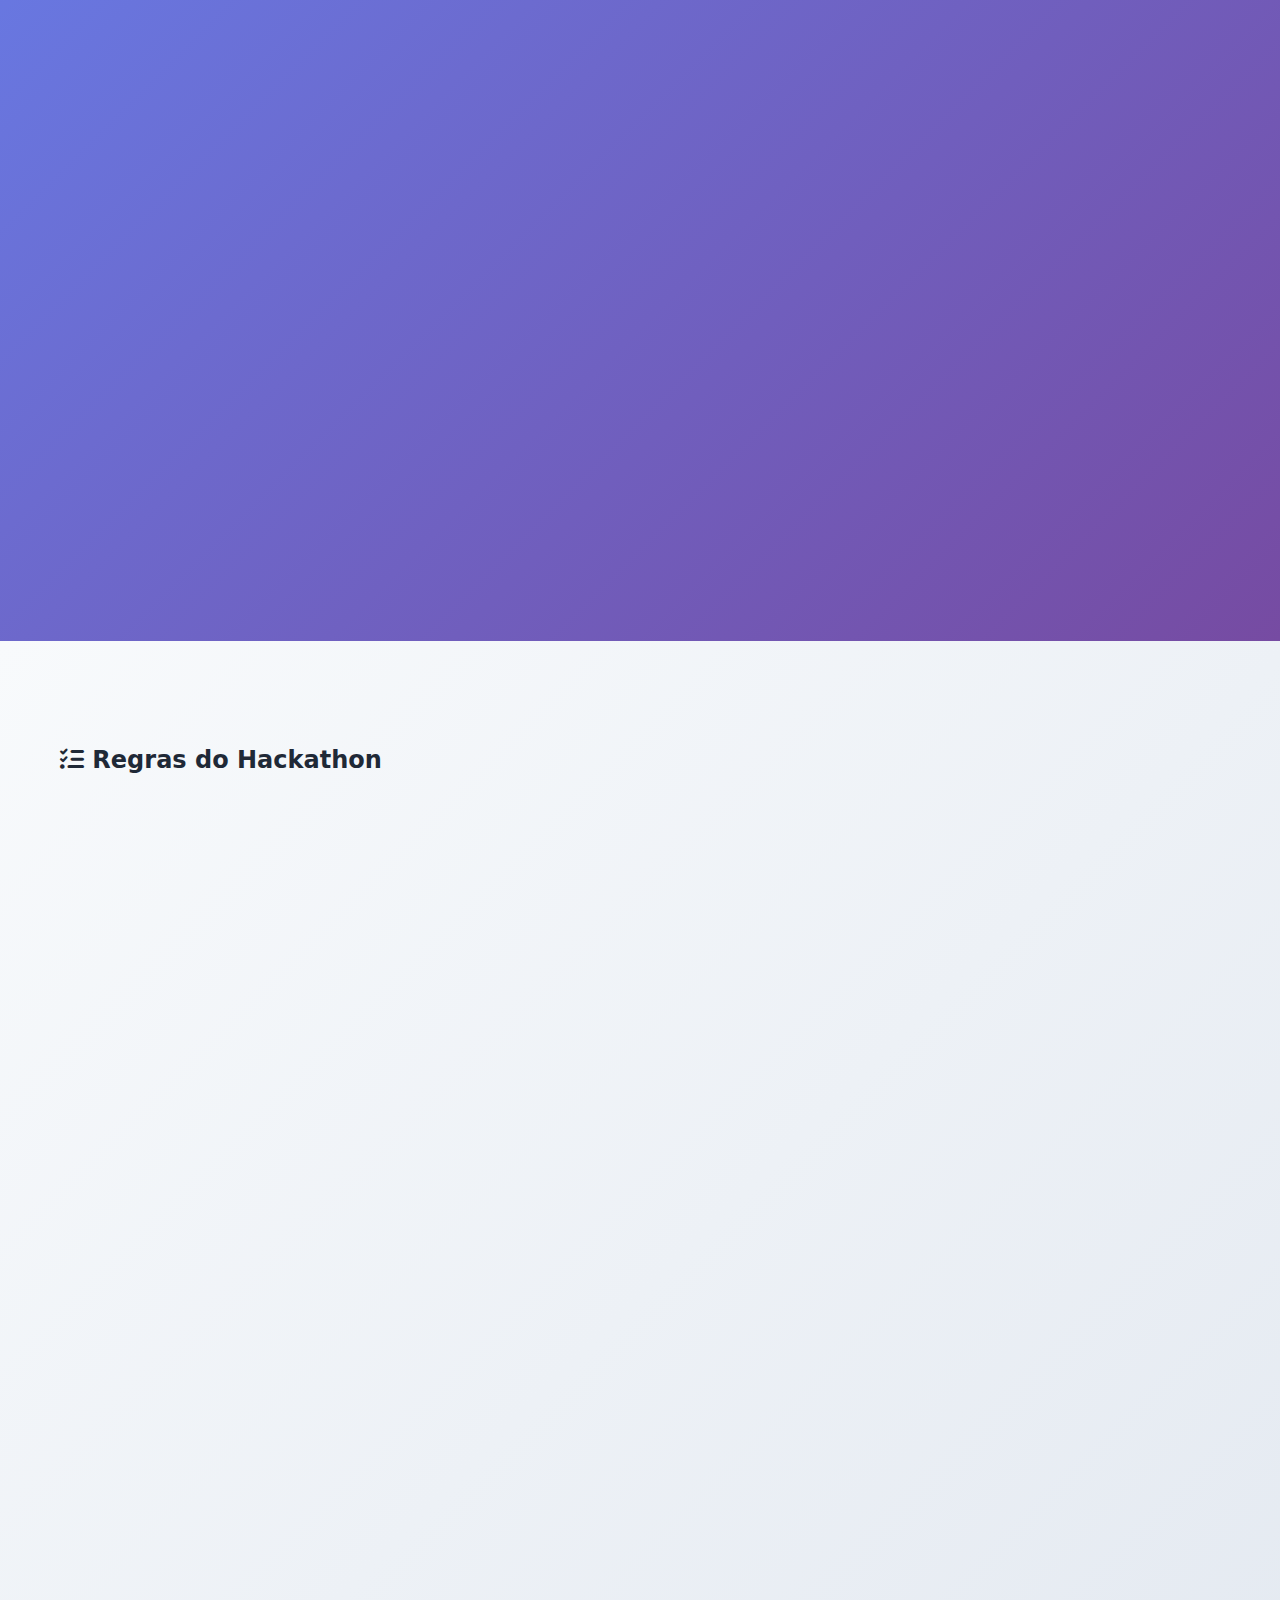
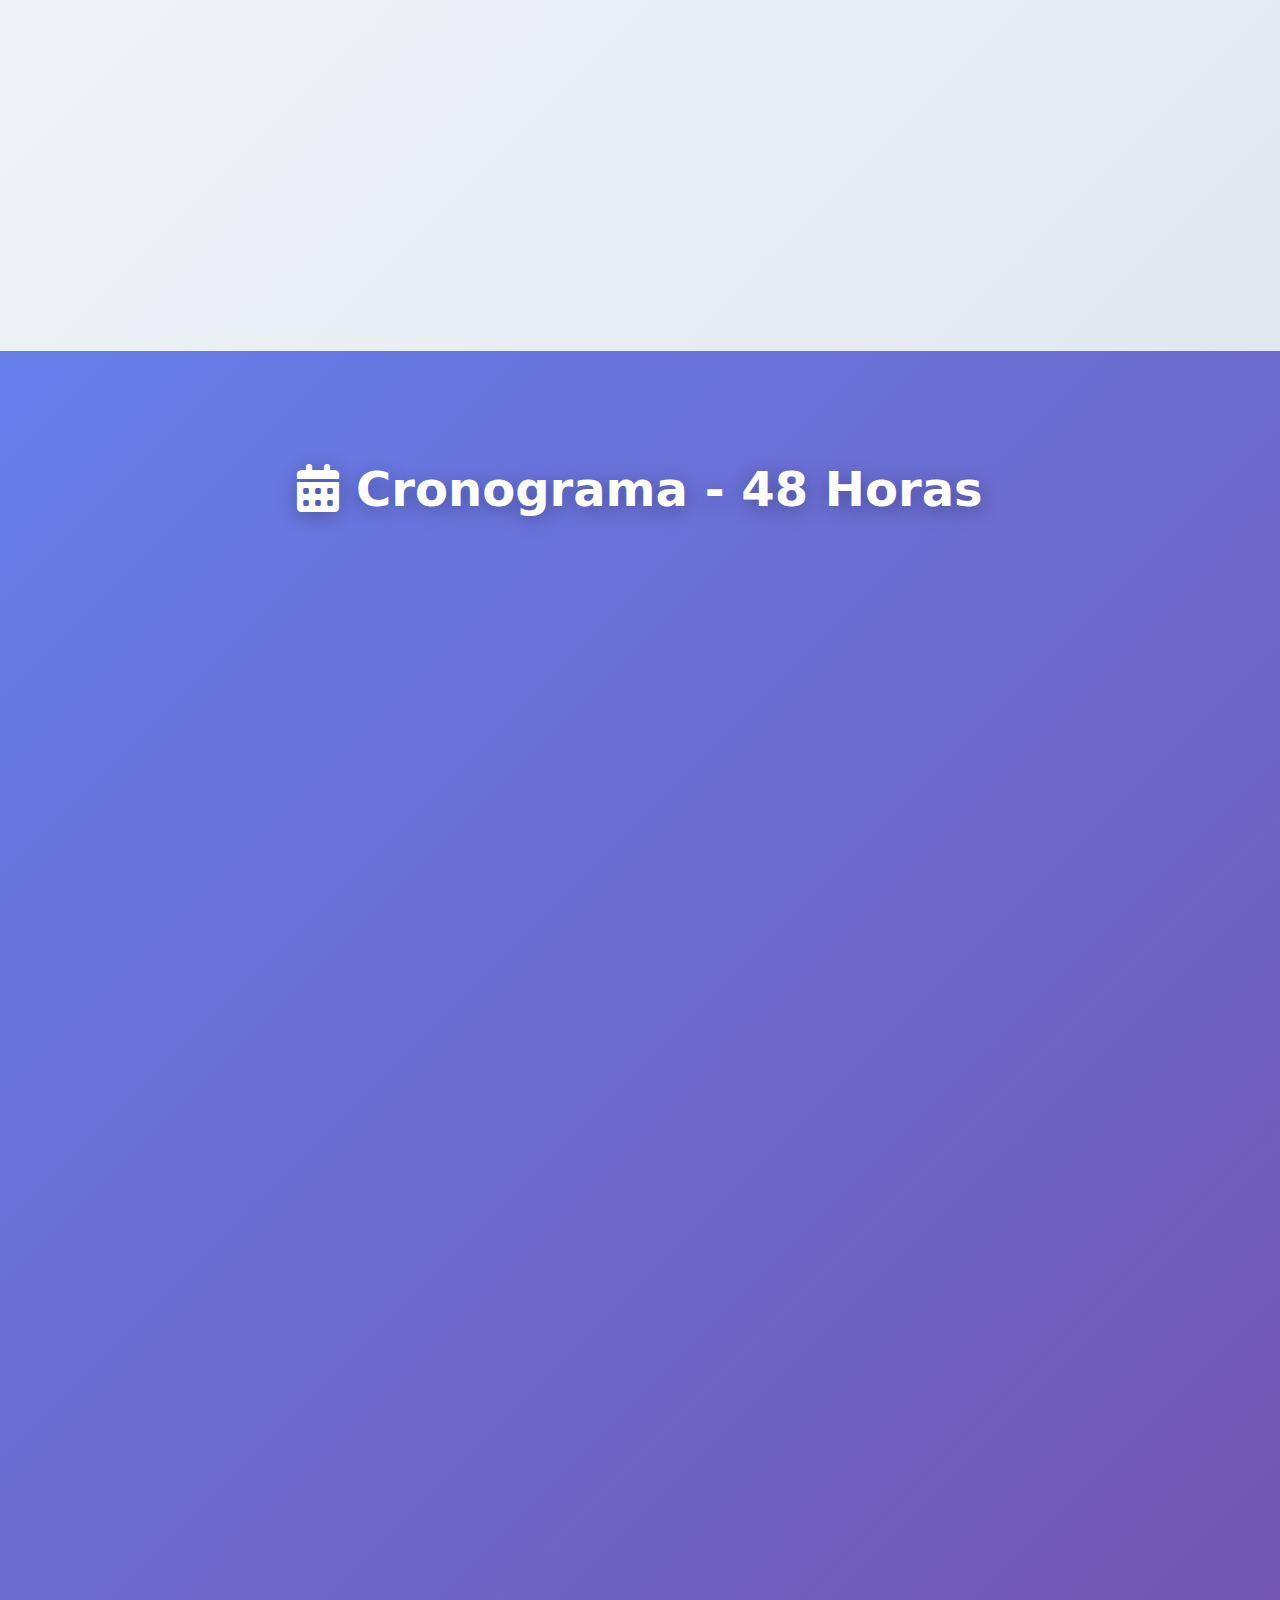
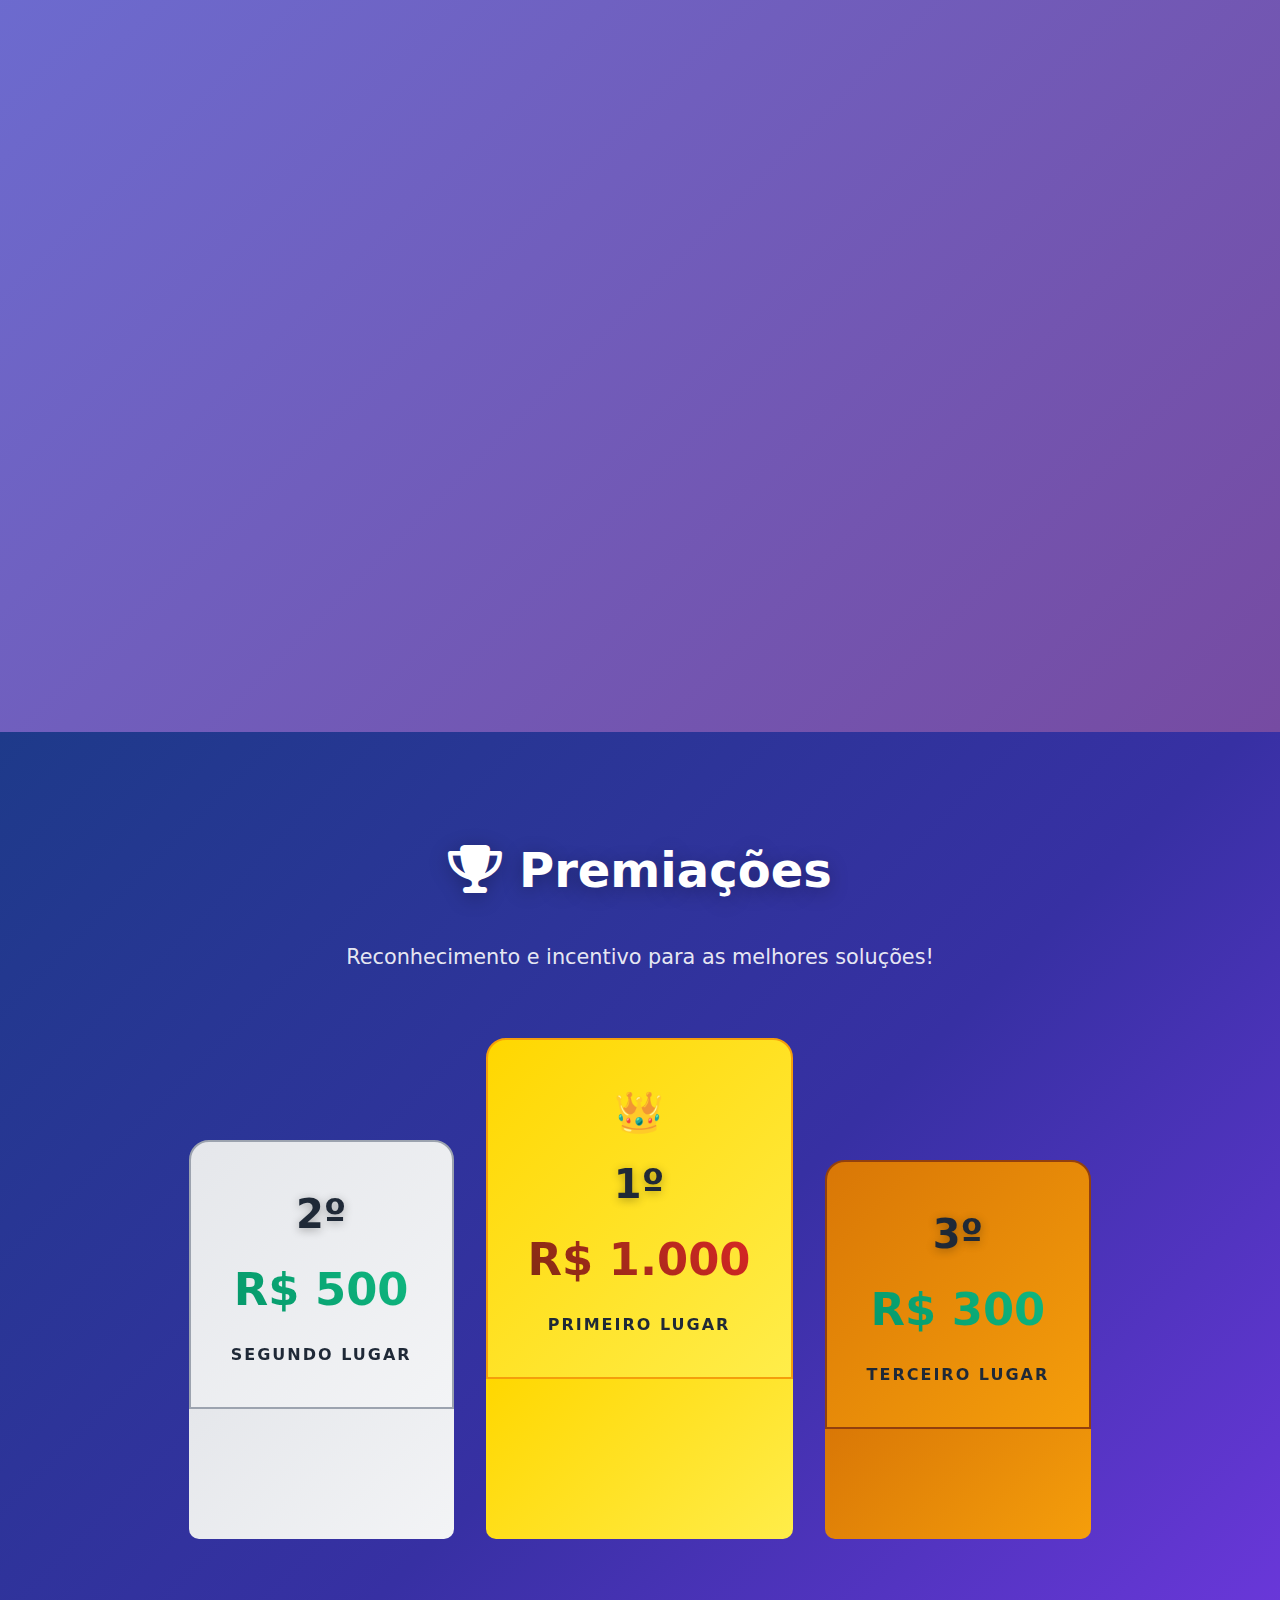
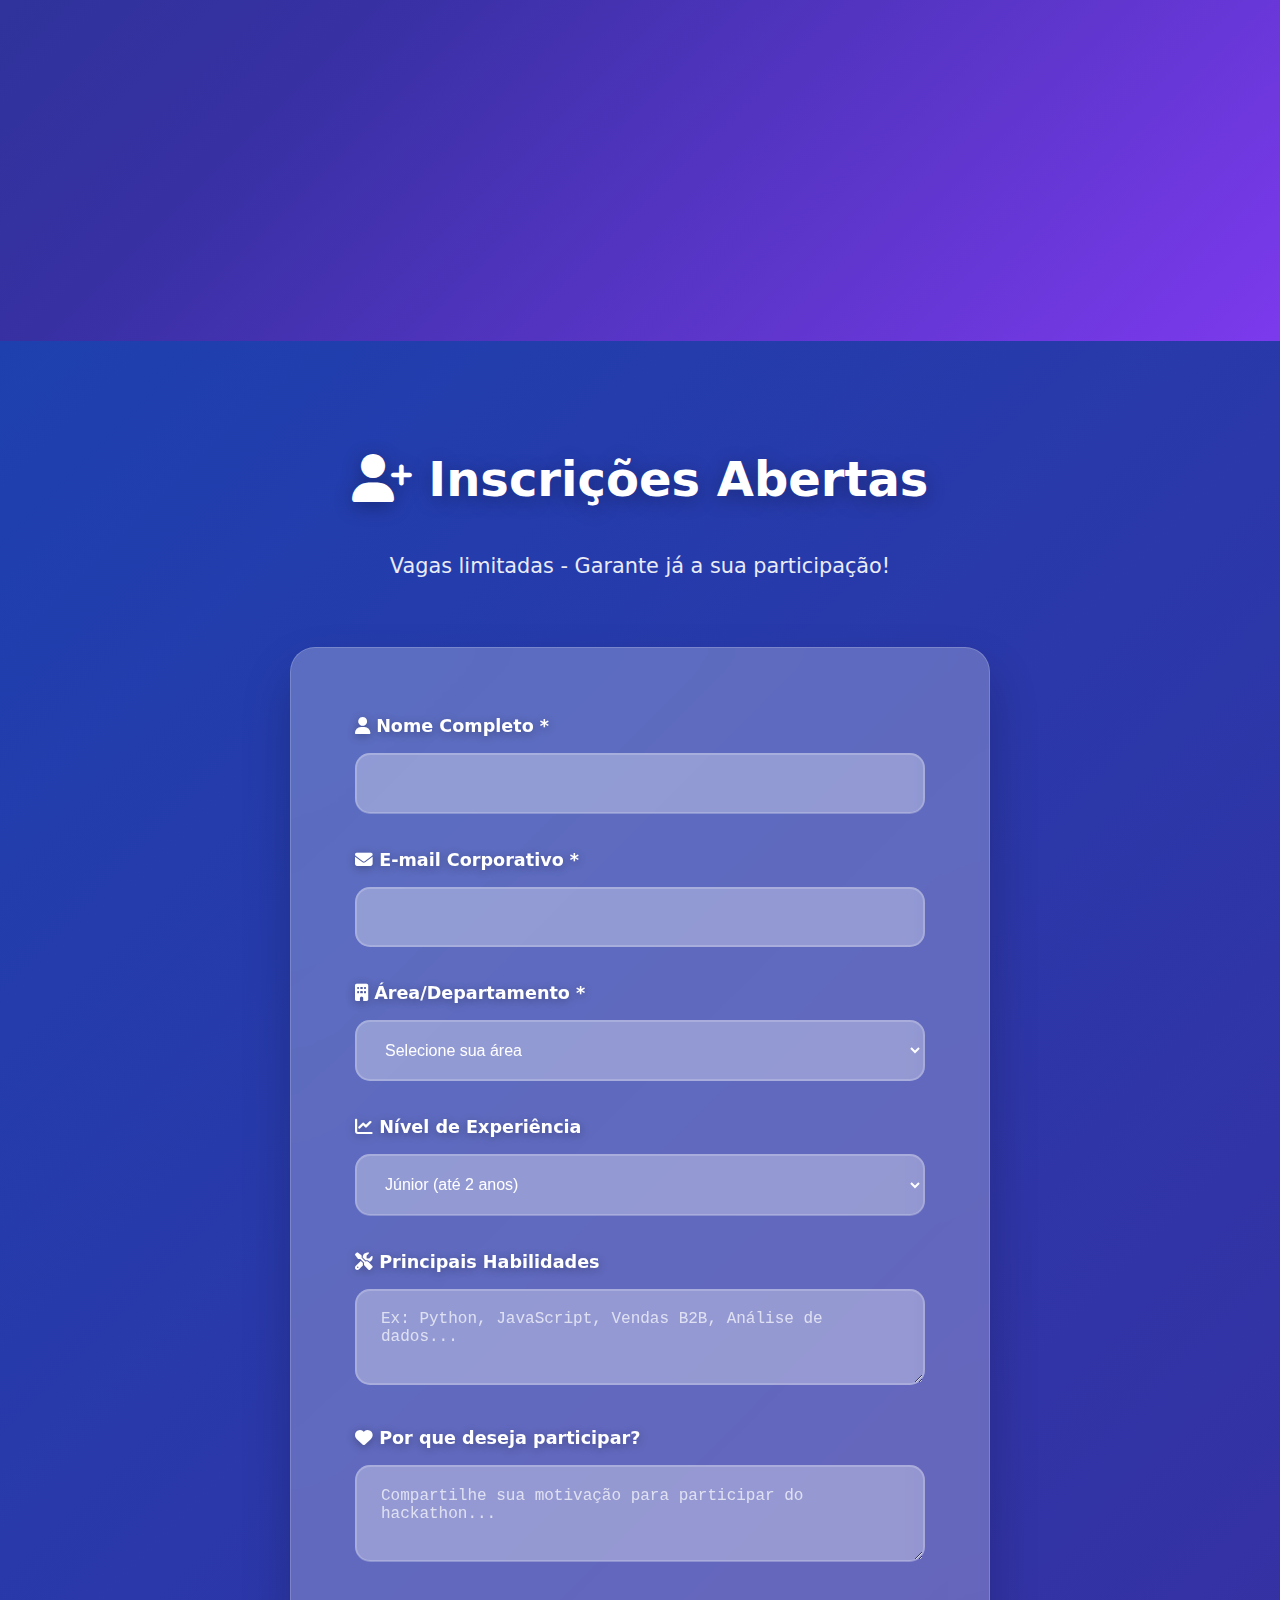
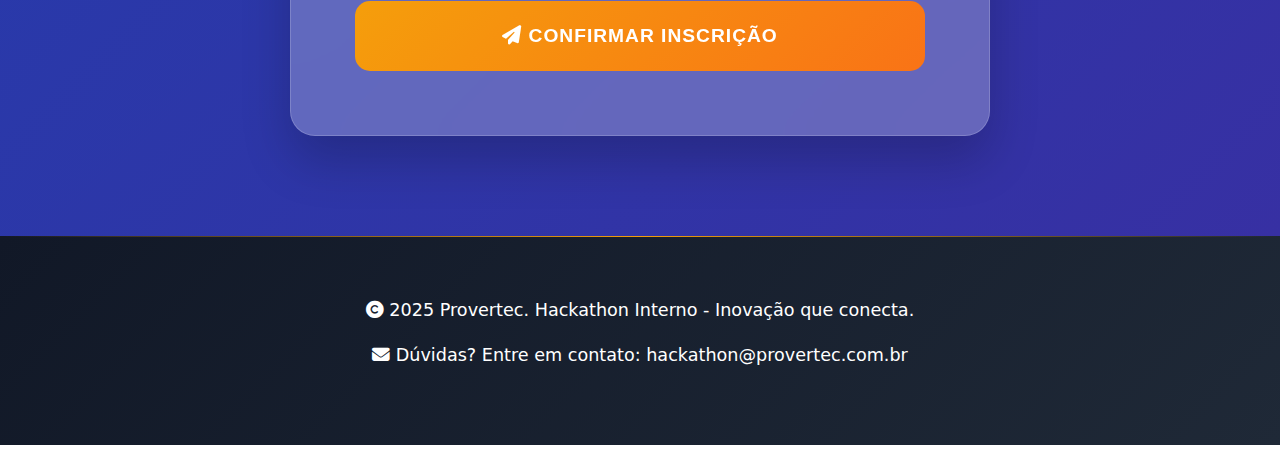
<file: landing_page.html>
<!DOCTYPE html>
<html lang="pt-BR">
<head>
    <meta charset="UTF-8">
    <meta name="viewport" content="width=device-width, initial-scale=1.0">
    <title>Hackathon Interno 2025 - Provertec</title>
    <link href="https://cdnjs.cloudflare.com/ajax/libs/font-awesome/6.4.0/css/all.min.css" rel="stylesheet">
    <style>
        * {
            margin: 0;
            padding: 0;
            box-sizing: border-box;
        }

        :root {
            --primary-color: #2563eb;
            --secondary-color: #1e40af;
            --accent-color: #f59e0b;
            --success-color: #10b981;
            --text-dark: #1f2937;
            --text-light: #6b7280;
            --bg-light: #f8fafc;
            --white: #ffffff;
            --glass-bg: rgba(255, 255, 255, 0.25);
            --glass-border: rgba(255, 255, 255, 0.18);
        }

        body {
            font-family: 'Inter', 'Segoe UI', system-ui, sans-serif;
            line-height: 1.6;
            color: var(--text-dark);
            overflow-x: hidden;
            scroll-behavior: smooth;
        }

        .container {
            max-width: 1200px;
            margin: 0 auto;
            padding: 0 20px;
        }

        /* Particles Background */
        .particles {
            position: fixed;
            top: 0;
            left: 0;
            width: 100%;
            height: 100%;
            pointer-events: none;
            z-index: 1;
        }

        .particle {
            position: absolute;
            width: 4px;
            height: 4px;
            background: linear-gradient(45deg, var(--primary-color), var(--accent-color));
            border-radius: 50%;
            animation: float 15s infinite linear;
            opacity: 0.6;
        }

        @keyframes float {
            0% { transform: translateY(100vh) rotate(0deg); opacity: 0; }
            10% { opacity: 0.6; }
            90% { opacity: 0.6; }
            100% { transform: translateY(-10vh) rotate(360deg); opacity: 0; }
        }

        /* Glass Header */
        header {
            background: rgba(255, 255, 255, 0.95);
            backdrop-filter: blur(20px);
            border-bottom: 1px solid rgba(255, 255, 255, 0.2);
            position: fixed;
            width: 100%;
            top: 0;
            z-index: 1000;
            transition: all 0.3s ease;
        }

        header.scrolled {
            background: rgba(255, 255, 255, 0.98);
            box-shadow: 0 8px 32px rgba(0, 0, 0, 0.1);
        }

        nav {
            display: flex;
            justify-content: space-between;
            align-items: center;
            padding: 1rem 0;
        }

        .logo {
            background: linear-gradient(135deg, var(--primary-color), var(--secondary-color));
            color: white;
            padding: 0.8rem 1.5rem;
            border-radius: 12px;
            font-weight: 700;
            font-size: 1.2rem;
            text-transform: uppercase;
            letter-spacing: 1px;
            box-shadow: 0 8px 25px rgba(37, 99, 235, 0.3);
            transition: all 0.3s ease;
        }

        .logo:hover {
            transform: translateY(-2px);
            box-shadow: 0 12px 35px rgba(37, 99, 235, 0.4);
        }

        .nav-links {
            display: flex;
            gap: 2rem;
            list-style: none;
        }

        .nav-links a {
            text-decoration: none;
            color: var(--text-dark);
            font-weight: 600;
            padding: 0.5rem 1rem;
            border-radius: 8px;
            transition: all 0.3s ease;
            position: relative;
            overflow: hidden;
        }

        .nav-links a::before {
            content: '';
            position: absolute;
            top: 0;
            left: -100%;
            width: 100%;
            height: 100%;
            background: linear-gradient(90deg, transparent, rgba(37, 99, 235, 0.1), transparent);
            transition: left 0.5s;
        }

        .nav-links a:hover::before {
            left: 100%;
        }

        .nav-links a:hover {
            color: var(--primary-color);
            background: rgba(37, 99, 235, 0.05);
        }

        /* Hero Section with Animated Gradient */
        .hero {
            min-height: 100vh;
            background: linear-gradient(-45deg, #667eea, #764ba2, #f093fb, #f5576c);
            background-size: 400% 400%;
            animation: gradientShift 15s ease infinite;
            color: white;
            display: flex;
            align-items: center;
            position: relative;
            overflow: hidden;
        }

        @keyframes gradientShift {
            0% { background-position: 0% 50%; }
            50% { background-position: 100% 50%; }
            100% { background-position: 0% 50%; }
        }

        .hero::before {
            content: '';
            position: absolute;
            top: 0;
            left: 0;
            right: 0;
            bottom: 0;
            background: url('[data-uri]') repeat;
            opacity: 0.1;
        }

        .hero-content {
            position: relative;
            z-index: 2;
            text-align: center;
            max-width: 800px;
            margin: 0 auto;
        }

        .hero h1 {
            font-size: 4rem;
            font-weight: 800;
            margin-bottom: 1.5rem;
            text-shadow: 0 4px 20px rgba(0, 0, 0, 0.3);
            background: linear-gradient(45deg, #ffffff, #f0f9ff);
            -webkit-background-clip: text;
            -webkit-text-fill-color: transparent;
            background-clip: text;
        }

        .typewriter {
            overflow: hidden;
            border-right: 3px solid;
            white-space: nowrap;
            animation: typing 3s steps(30) 1s both, blink 1s infinite;
        }

        @keyframes typing {
            from { width: 0; }
            to { width: 100%; }
        }

        @keyframes blink {
            50% { border-color: transparent; }
        }

        .hero p {
            font-size: 1.5rem;
            margin-bottom: 3rem;
            opacity: 0.95;
            text-shadow: 0 2px 10px rgba(0, 0, 0, 0.3);
            animation: fadeInUp 1s ease-out 2s both;
        }

        .cta-button {
            display: inline-block;
            background: linear-gradient(135deg, var(--accent-color), #f97316);
            color: white;
            padding: 1.5rem 3rem;
            text-decoration: none;
            border-radius: 50px;
            font-weight: 700;
            font-size: 1.2rem;
            transition: all 0.4s ease;
            position: relative;
            overflow: hidden;
            box-shadow: 0 10px 30px rgba(245, 158, 11, 0.4);
            animation: fadeInUp 1s ease-out 2.5s both;
        }

        .cta-button::before {
            content: '';
            position: absolute;
            top: 0;
            left: -100%;
            width: 100%;
            height: 100%;
            background: linear-gradient(90deg, transparent, rgba(255, 255, 255, 0.2), transparent);
            transition: left 0.5s;
        }

        .cta-button:hover::before {
            left: 100%;
        }

        .cta-button:hover {
            transform: translateY(-3px) scale(1.05);
            box-shadow: 0 15px 40px rgba(245, 158, 11, 0.5);
        }

        /* Floating geometric shapes */
        .geometric-shape {
            position: absolute;
            opacity: 0.1;
            animation: floatShape 20s infinite ease-in-out;
        }

        .shape-1 { top: 10%; left: 10%; width: 100px; height: 100px; background: linear-gradient(45deg, var(--primary-color), var(--accent-color)); border-radius: 20px; animation-delay: 0s; }
        .shape-2 { top: 70%; right: 10%; width: 150px; height: 150px; background: linear-gradient(45deg, var(--accent-color), var(--success-color)); border-radius: 50%; animation-delay: 7s; }
        .shape-3 { bottom: 20%; left: 20%; width: 80px; height: 80px; background: linear-gradient(45deg, var(--success-color), var(--primary-color)); transform: rotate(45deg); animation-delay: 3s; }

        @keyframes floatShape {
            0%, 100% { transform: translateY(0px) rotate(0deg); }
            50% { transform: translateY(-20px) rotate(180deg); }
        }

        /* Glass Cards */
        .glass-card {
            background: var(--glass-bg);
            backdrop-filter: blur(20px);
            border: 1px solid var(--glass-border);
            border-radius: 20px;
            padding: 2rem;
            transition: all 0.4s ease;
            position: relative;
            overflow: hidden;
        }

        .glass-card::before {
            content: '';
            position: absolute;
            top: 0;
            left: 0;
            right: 0;
            bottom: 0;
            background: linear-gradient(135deg, rgba(255, 255, 255, 0.1), rgba(255, 255, 255, 0.05));
            pointer-events: none;
        }

        .glass-card:hover {
            transform: translateY(-10px) scale(1.02);
            box-shadow: 0 25px 50px rgba(0, 0, 0, 0.15);
            border-color: rgba(255, 255, 255, 0.3);
        }

        /* Event Date Section */
        .event-date {
            background: linear-gradient(135deg, #667eea, #764ba2);
            padding: 100px 0;
            position: relative;
            overflow: hidden;
        }

        .date-announcement {
            text-align: center;
            position: relative;
            z-index: 2;
        }

        .date-announcement h2 {
            color: white;
            font-size: 3rem;
            font-weight: 800;
            margin-bottom: 3rem;
            text-shadow: 0 4px 20px rgba(0, 0, 0, 0.3);
        }

        .date-info {
            display: flex;
            justify-content: center;
            align-items: center;
            gap: 3rem;
            flex-wrap: wrap;
        }

        .date-range {
            display: flex;
            align-items: center;
            gap: 2rem;
            flex-wrap: wrap;
        }

        .date-box {
            background: var(--glass-bg);
            backdrop-filter: blur(20px);
            border: 1px solid var(--glass-border);
            color: white;
            padding: 2rem;
            border-radius: 20px;
            text-align: center;
            min-width: 160px;
            transition: all 0.4s ease;
            animation: pulse 2s infinite;
        }

        @keyframes pulse {
            0%, 100% { transform: scale(1); }
            50% { transform: scale(1.05); }
        }

        .date-box:hover {
            transform: scale(1.1);
            box-shadow: 0 15px 40px rgba(255, 255, 255, 0.2);
        }

        .date-number {
            display: block;
            font-size: 3.5rem;
            font-weight: 900;
            line-height: 1;
            text-shadow: 0 2px 10px rgba(0, 0, 0, 0.3);
        }

        .date-month, .date-day {
            display: block;
            font-size: 1.2rem;
            font-weight: 600;
            margin-top: 0.5rem;
            letter-spacing: 2px;
        }

        .date-arrow {
            font-size: 1.5rem;
            color: white;
            font-weight: 700;
            animation: bounce 2s infinite;
        }

        @keyframes bounce {
            0%, 20%, 50%, 80%, 100% { transform: translateX(0); }
            40% { transform: translateX(-10px); }
            60% { transform: translateX(10px); }
        }

        .date-details {
            background: var(--glass-bg);
            backdrop-filter: blur(20px);
            border: 1px solid var(--glass-border);
            padding: 2rem;
            border-radius: 20px;
            text-align: left;
        }

        .date-details h3 {
            color: white;
            font-size: 2rem;
            margin-bottom: 1rem;
            text-shadow: 0 2px 10px rgba(0, 0, 0, 0.3);
        }

        .date-details p {
            color: rgba(255, 255, 255, 0.9);
            font-size: 1.1rem;
            margin-bottom: 0.5rem;
        }

        /* Animated Countdown */
        .countdown {
            background: linear-gradient(135deg, var(--bg-light), #e2e8f0);
            padding: 80px 0;
            position: relative;
        }

        .countdown h2 {
            text-align: center;
            color: var(--text-dark);
            font-size: 3rem;
            font-weight: 800;
            margin-bottom: 3rem;
        }

        .countdown-timer {
            display: flex;
            justify-content: center;
            gap: 2rem;
            flex-wrap: wrap;
        }

        .time-unit {
            background: linear-gradient(135deg, var(--primary-color), var(--secondary-color));
            color: white;
            padding: 2.5rem 2rem;
            border-radius: 20px;
            min-width: 140px;
            text-align: center;
            box-shadow: 0 15px 35px rgba(37, 99, 235, 0.3);
            transition: all 0.4s ease;
            position: relative;
            overflow: hidden;
        }

        .time-unit::before {
            content: '';
            position: absolute;
            top: -50%;
            left: -50%;
            width: 200%;
            height: 200%;
            background: conic-gradient(from 0deg, transparent, rgba(255, 255, 255, 0.1), transparent);
            animation: rotate 4s linear infinite;
        }

        @keyframes rotate {
            100% { transform: rotate(360deg); }
        }

        .time-unit:hover {
            transform: translateY(-5px) scale(1.05);
            box-shadow: 0 20px 45px rgba(37, 99, 235, 0.4);
        }

        .time-unit .number {
            font-size: 3.5rem;
            font-weight: 900;
            display: block;
            position: relative;
            z-index: 2;
        }

        .time-unit .label {
            font-size: 1rem;
            text-transform: uppercase;
            letter-spacing: 2px;
            font-weight: 600;
            position: relative;
            z-index: 2;
        }

        /* What is Hackathon */
        .what-is-hackathon {
            background: linear-gradient(135deg, #f8fafc, #e2e8f0);
            padding: 100px 0;
            position: relative;
        }

        .explanation-content {
            max-width: 1000px;
            margin: 0 auto;
            position: relative;
            z-index: 2;
        }

        .explanation-text > p {
            font-size: 1.4rem;
            color: var(--text-dark);
            text-align: center;
            margin-bottom: 4rem;
            line-height: 1.8;
            font-weight: 500;
        }

        .key-points {
            display: grid;
            grid-template-columns: repeat(auto-fit, minmax(300px, 1fr));
            gap: 2rem;
        }

        .point {
            background: var(--glass-bg);
            backdrop-filter: blur(20px);
            border: 1px solid var(--glass-border);
            padding: 2.5rem;
            border-radius: 20px;
            transition: all 0.4s ease;
            position: relative;
            overflow: hidden;
            opacity: 0;
            transform: translateY(50px);
            animation: staggerIn 0.6s ease forwards;
        }

        .point:nth-child(1) { animation-delay: 0.1s; }
        .point:nth-child(2) { animation-delay: 0.2s; }
        .point:nth-child(3) { animation-delay: 0.3s; }
        .point:nth-child(4) { animation-delay: 0.4s; }

        @keyframes staggerIn {
            to {
                opacity: 1;
                transform: translateY(0);
            }
        }

        .point::before {
            content: '';
            position: absolute;
            top: 0;
            left: -100%;
            width: 100%;
            height: 100%;
            background: linear-gradient(90deg, transparent, rgba(37, 99, 235, 0.1), transparent);
            transition: left 0.6s;
        }

        .point:hover::before {
            left: 100%;
        }

        .point:hover {
            transform: translateY(-10px) scale(1.03);
            box-shadow: 0 25px 50px rgba(0, 0, 0, 0.15);
        }

        .point .icon {
            font-size: 3rem;
            margin-bottom: 1rem;
            animation: floatIcon 3s ease-in-out infinite;
            display: block;
            text-align: center;
        }

        @keyframes floatIcon {
            0%, 100% { transform: translateY(0); }
            50% { transform: translateY(-10px); }
        }

        .point h4 {
            color: var(--text-dark);
            margin-bottom: 1rem;
            font-size: 1.3rem;
            font-weight: 700;
        }

        .point p {
            color: var(--text-light);
            line-height: 1.7;
            font-weight: 500;
        }

        /* Enhanced Info Section */
        .info-section {
            background: linear-gradient(135deg, #667eea, #764ba2);
            padding: 100px 0;
            position: relative;
            overflow: hidden;
        }

        .info-section h2 {
            text-align: center;
            color: white;
            font-size: 3rem;
            font-weight: 800;
            margin-bottom: 4rem;
            text-shadow: 0 4px 20px rgba(0, 0, 0, 0.3);
        }

        .info-grid {
            display: grid;
            grid-template-columns: repeat(auto-fit, minmax(350px, 1fr));
            gap: 3rem;
            margin-top: 3rem;
        }

        .info-card {
            background: var(--glass-bg);
            backdrop-filter: blur(20px);
            border: 1px solid var(--glass-border);
            padding: 2.5rem;
            border-radius: 25px;
            transition: all 0.5s ease;
            position: relative;
            overflow: hidden;
        }

        .info-card::after {
            content: '';
            position: absolute;
            top: 0;
            left: 0;
            right: 0;
            height: 4px;
            background: linear-gradient(90deg, var(--accent-color), var(--primary-color), var(--success-color));
            border-radius: 25px 25px 0 0;
        }

        .info-card:hover {
            transform: translateY(-15px) scale(1.03);
            box-shadow: 0 30px 60px rgba(0, 0, 0, 0.2);
        }

        .info-card h3 {
            color: white;
            margin-bottom: 1.5rem;
            font-size: 1.5rem;
            font-weight: 700;
            text-shadow: 0 2px 10px rgba(0, 0, 0, 0.3);
        }

        .info-card p {
            color: rgba(255, 255, 255, 0.9);
            line-height: 1.8;
            font-weight: 500;
        }

        /* Enhanced Rules Section */
        .rules-section {
            background: linear-gradient(135deg, #f8fafc, #e2e8f0);
            padding: 100px 0;
            position: relative;
        }

        .rules-grid {
            display: grid;
            grid-template-columns: repeat(auto-fit, minmax(380px, 1fr));
            gap: 2.5rem;
            margin-top: 4rem;
        }

        .rule-card {
            background: white;
            padding: 2.5rem;
            border-radius: 20px;
            border: 1px solid #e5e7eb;
            transition: all 0.4s ease;
            position: relative;
            overflow: hidden;
            box-shadow: 0 10px 30px rgba(0, 0, 0, 0.08);
        }

        .rule-card::before {
            content: '';
            position: absolute;
            top: 0;
            left: 0;
            right: 0;
            height: 4px;
            background: linear-gradient(90deg, var(--primary-color), var(--accent-color));
        }

        .rule-card:hover {
            transform: translateY(-8px);
            box-shadow: 0 25px 50px rgba(0, 0, 0, 0.15);
            border-color: var(--primary-color);
        }

        .rule-card h3 {
            color: var(--text-dark);
            margin-bottom: 1.5rem;
            font-size: 1.4rem;
            font-weight: 700;
        }

        .rule-card ul {
            list-style: none;
            padding: 0;
        }

        .rule-card li {
            color: var(--text-light);
            margin-bottom: 1rem;
            padding-left: 2rem;
            position: relative;
            line-height: 1.7;
            font-weight: 500;
        }

        .rule-card li::before {
            color: var(--primary-color);
            font-weight: bold;
            position: absolute;
            left: 0;
            font-size: 1.2rem;
            animation: sparkle 2s ease-in-out infinite;
        }

        .rule-card:nth-child(1) li::before { content: "👥"; }
        .rule-card:nth-child(2) li::before { content: "⏰"; }
        .rule-card:nth-child(3) li::before { content: "📊"; }
        .rule-card:nth-child(4) li::before { content: "🎤"; }
        .rule-card:nth-child(5) li::before { content: "⚠️"; }
        .rule-card:nth-child(6) li::before { content: "📝"; }

        @keyframes sparkle {
            0%, 100% { transform: scale(1) rotate(0deg); }
            50% { transform: scale(1.2) rotate(180deg); }
        }

        /* Enhanced Schedule */
        .schedule {
            background: linear-gradient(135deg, #667eea, #764ba2);
            padding: 100px 0;
            position: relative;
            overflow: hidden;
        }

        .schedule h2 {
            text-align: center;
            color: white;
            font-size: 3rem;
            font-weight: 800;
            margin-bottom: 4rem;
            text-shadow: 0 4px 20px rgba(0, 0, 0, 0.3);
        }

        .schedule-days {
            display: grid;
            grid-template-columns: repeat(auto-fit, minmax(400px, 1fr));
            gap: 3rem;
            margin-top: 4rem;
        }

        .day-schedule {
            background: var(--glass-bg);
            backdrop-filter: blur(20px);
            border: 1px solid var(--glass-border);
            padding: 2.5rem;
            border-radius: 25px;
            transition: all 0.4s ease;
        }

        .day-schedule:hover {
            transform: translateY(-10px);
            box-shadow: 0 25px 50px rgba(0, 0, 0, 0.2);
        }

        .day-title {
            color: white;
            font-size: 1.8rem;
            font-weight: 800;
            margin-bottom: 2rem;
            text-align: center;
            padding-bottom: 1rem;
            border-bottom: 2px solid rgba(255, 255, 255, 0.3);
            text-shadow: 0 2px 10px rgba(0, 0, 0, 0.3);
        }

        .timeline-item {
            display: flex;
            margin-bottom: 2rem;
            align-items: flex-start;
            position: relative;
        }

        .timeline-time {
            background: linear-gradient(135deg, var(--accent-color), #f97316);
            color: white;
            padding: 0.8rem 1.2rem;
            border-radius: 15px;
            font-weight: 700;
            min-width: 120px;
            text-align: center;
            box-shadow: 0 8px 25px rgba(245, 158, 11, 0.3);
            transition: all 0.3s ease;
        }

        .timeline-time:hover {
            transform: scale(1.05);
            box-shadow: 0 12px 35px rgba(245, 158, 11, 0.4);
        }

        .timeline-content {
            margin-left: 2rem;
            flex: 1;
        }

        .timeline-content h4 {
            color: white;
            margin-bottom: 0.5rem;
            font-weight: 700;
            font-size: 1.1rem;
        }

        .timeline-content p {
            color: rgba(255, 255, 255, 0.9);
            line-height: 1.6;
            font-weight: 500;
        }

        /* Premium Podium */
        .prizes-section {
            background: linear-gradient(135deg, #1e3a8a, #3730a3, #7c3aed);
            padding: 100px 0;
            position: relative;
            overflow: hidden;
        }

        .prizes-section h2 {
            text-align: center;
            color: white;
            font-size: 3rem;
            font-weight: 800;
            margin-bottom: 2rem;
            text-shadow: 0 4px 20px rgba(0, 0, 0, 0.3);
        }

        .podium {
            display: flex;
            justify-content: center;
            align-items: flex-end;
            gap: 2rem;
            margin: 4rem 0;
            flex-wrap: wrap;
            perspective: 1000px;
        }

        .podium-place {
            text-align: center;
            position: relative;
            transition: all 0.5s ease;
            animation: podiumRise 1s ease-out forwards;
        }

        .podium-place:nth-child(1) { animation-delay: 0.2s; }
        .podium-place:nth-child(2) { animation-delay: 0s; }
        .podium-place:nth-child(3) { animation-delay: 0.4s; }

        @keyframes podiumRise {
            from {
                opacity: 0;
                transform: translateY(100px) scale(0.8);
            }
            to {
                opacity: 1;
                transform: translateY(0) scale(1);
            }
        }

        .podium-place:hover {
            transform: translateY(-15px) rotateY(5deg);
        }

        .place-info {
            background: var(--glass-bg);
            backdrop-filter: blur(20px);
            border: 1px solid var(--glass-border);
            padding: 2.5rem;
            border-radius: 20px 20px 0 0;
            min-width: 220px;
            position: relative;
            overflow: hidden;
        }

        .first .place-info {
            background: linear-gradient(135deg, #ffd700, #ffed4a);
            border: 2px solid #f59e0b;
        }

        .second .place-info {
            background: linear-gradient(135deg, #e5e7eb, #f3f4f6);
            border: 2px solid #9ca3af;
        }

        .third .place-info {
            background: linear-gradient(135deg, #d97706, #f59e0b);
            border: 2px solid #92400e;
        }

        .crown {
            font-size: 2.5rem;
            margin-bottom: 0.5rem;
            animation: crownFloat 3s ease-in-out infinite;
        }

        @keyframes crownFloat {
            0%, 100% { transform: translateY(0) rotate(0deg); }
            50% { transform: translateY(-10px) rotate(5deg); }
        }

        .position {
            font-size: 2.5rem;
            font-weight: 900;
            margin-bottom: 0.5rem;
            text-shadow: 0 2px 10px rgba(0, 0, 0, 0.3);
        }

        .prize {
            font-size: 2.8rem;
            font-weight: 900;
            margin-bottom: 1rem;
            background: linear-gradient(45deg, #059669, #10b981);
            -webkit-background-clip: text;
            -webkit-text-fill-color: transparent;
            background-clip: text;
            text-shadow: none;
        }

        .first .prize {
            background: linear-gradient(45deg, #7c2d12, #dc2626);
            -webkit-background-clip: text;
            -webkit-text-fill-color: transparent;
        }

        .title {
            font-size: 1rem;
            font-weight: 700;
            text-transform: uppercase;
            letter-spacing: 2px;
            color: var(--text-dark);
        }

        .podium-base {
            width: 100%;
            border-radius: 0 0 10px 10px;
            position: relative;
            overflow: hidden;
        }

        .first .podium-base {
            background: linear-gradient(135deg, #ffd700, #ffed4a);
            height: 160px;
        }

        .second .podium-base {
            background: linear-gradient(135deg, #e5e7eb, #f3f4f6);
            height: 130px;
        }

        .third .podium-base {
            background: linear-gradient(135deg, #d97706, #f59e0b);
            height: 110px;
        }

        .additional-prizes {
            display: grid;
            grid-template-columns: repeat(auto-fit, minmax(450px, 1fr));
            gap: 2rem;
            max-width: 1000px;
            margin: 4rem auto 0;
        }

        .special-prize {
            background: var(--glass-bg);
            backdrop-filter: blur(20px);
            border: 1px solid var(--glass-border);
            display: flex;
            align-items: center;
            gap: 1.5rem;
            padding: 2.5rem;
            border-radius: 20px;
            transition: all 0.4s ease;
        }

        .special-prize:hover {
            transform: translateY(-8px) scale(1.02);
            box-shadow: 0 25px 50px rgba(0, 0, 0, 0.2);
        }

        .prize-icon {
            font-size: 3rem;
            min-width: 70px;
            animation: iconSpin 4s linear infinite;
        }

        @keyframes iconSpin {
            from { transform: rotate(0deg); }
            to { transform: rotate(360deg); }
        }

        .special-prize h4 {
            color: white;
            margin-bottom: 0.5rem;
            font-size: 1.3rem;
            font-weight: 700;
            text-shadow: 0 2px 10px rgba(0, 0, 0, 0.3);
        }

        .special-prize p {
            color: rgba(255, 255, 255, 0.9);
            line-height: 1.7;
            font-weight: 500;
        }

        /* Enhanced Registration Form */
        .registration {
            background: linear-gradient(135deg, #1e40af, #3730a3);
            color: white;
            padding: 100px 0;
            position: relative;
            overflow: hidden;
        }

        .registration h2 {
            text-align: center;
            font-size: 3rem;
            font-weight: 800;
            margin-bottom: 2rem;
            text-shadow: 0 4px 20px rgba(0, 0, 0, 0.3);
        }

        .form-container {
            max-width: 700px;
            margin: 4rem auto 0;
            background: var(--glass-bg);
            backdrop-filter: blur(20px);
            border: 1px solid var(--glass-border);
            padding: 4rem;
            border-radius: 25px;
            box-shadow: 0 25px 50px rgba(0, 0, 0, 0.2);
        }

        .form-group {
            margin-bottom: 2rem;
            position: relative;
        }

        .form-group label {
            display: block;
            color: white;
            margin-bottom: 0.8rem;
            font-weight: 700;
            font-size: 1.1rem;
            text-shadow: 0 2px 10px rgba(0, 0, 0, 0.3);
        }

        .form-group input,
        .form-group select,
        .form-group textarea {
            width: 100%;
            padding: 1.2rem 1.5rem;
            border: 2px solid rgba(255, 255, 255, 0.2);
            border-radius: 15px;
            font-size: 1rem;
            background: rgba(255, 255, 255, 0.1);
            color: white;
            backdrop-filter: blur(10px);
            transition: all 0.3s ease;
        }

        .form-group select option {
            background: var(--text-dark);
            color: white;
            padding: 10px;
            border: none;
        }

        .form-group select:focus option {
            background: var(--text-dark);
            color: white;
        }

        .form-group input::placeholder,
        .form-group textarea::placeholder {
            color: rgba(255, 255, 255, 0.7);
        }

        .form-group input:focus,
        .form-group select:focus,
        .form-group textarea:focus {
            outline: none;
            border-color: var(--accent-color);
            background: rgba(255, 255, 255, 0.15);
            transform: scale(1.02);
            box-shadow: 0 10px 30px rgba(245, 158, 11, 0.3);
        }

        .submit-btn {
            width: 100%;
            background: linear-gradient(135deg, var(--accent-color), #f97316);
            color: white;
            padding: 1.5rem;
            border: none;
            border-radius: 15px;
            font-size: 1.2rem;
            font-weight: 700;
            cursor: pointer;
            transition: all 0.4s ease;
            position: relative;
            overflow: hidden;
            text-transform: uppercase;
            letter-spacing: 1px;
        }

        .submit-btn::before {
            content: '';
            position: absolute;
            top: 0;
            left: -100%;
            width: 100%;
            height: 100%;
            background: linear-gradient(90deg, transparent, rgba(255, 255, 255, 0.2), transparent);
            transition: left 0.5s;
        }

        .submit-btn:hover::before {
            left: 100%;
        }

        .submit-btn:hover {
            background: linear-gradient(135deg, #f97316, #ea580c);
            transform: translateY(-3px) scale(1.02);
            box-shadow: 0 15px 40px rgba(245, 158, 11, 0.4);
        }

        /* Footer */
        footer {
            background: linear-gradient(135deg, #111827, #1f2937);
            color: white;
            padding: 60px 0;
            text-align: center;
            position: relative;
            overflow: hidden;
        }

        footer::before {
            content: '';
            position: absolute;
            top: 0;
            left: 0;
            right: 0;
            height: 1px;
            background: linear-gradient(90deg, transparent, var(--accent-color), transparent);
        }

        footer p {
            font-size: 1.1rem;
            font-weight: 500;
            margin-bottom: 1rem;
        }

        /* Enhanced Animations */
        @keyframes fadeInUp {
            from {
                opacity: 0;
                transform: translateY(50px);
            }
            to {
                opacity: 1;
                transform: translateY(0);
            }
        }

        /* Scroll Reveal Animation */
        .reveal {
            opacity: 0;
            transform: translateY(50px);
            transition: all 0.8s ease;
        }

        .reveal.active {
            opacity: 1;
            transform: translateY(0);
        }

        /* Responsive Design */
        @media (max-width: 768px) {
            .hero h1 { font-size: 2.5rem; }
            .nav-links { display: none; }
            .countdown-timer { gap: 1rem; }
            .time-unit { min-width: 100px; padding: 1.5rem 1rem; }
            .date-range { flex-direction: column; gap: 1rem; }
            .podium { flex-direction: column; align-items: center; }
            .podium-place { width: 100%; max-width: 300px; }
            .schedule-days { grid-template-columns: 1fr; }
            .info-grid, .rules-grid { grid-template-columns: 1fr; }
            .additional-prizes { grid-template-columns: 1fr; }
            .timeline-item { flex-direction: column; align-items: flex-start; }
            .timeline-content { margin-left: 0; margin-top: 1rem; }
            .form-container { padding: 2rem; margin: 2rem auto; }
        }
    </style>
</head>
<body>
    <!-- Particles Background -->
    <div class="particles" id="particles"></div>

    <!-- Floating Shapes -->
    <div class="geometric-shape shape-1"></div>
    <div class="geometric-shape shape-2"></div>
    <div class="geometric-shape shape-3"></div>

    <header id="header">
        <nav class="container">
            <div class="logo">PROVERTEC</div>
            <ul class="nav-links">
                <li><a href="#sobre"><i class="fas fa-info-circle"></i> Sobre</a></li>
                <li><a href="#regras"><i class="fas fa-list-check"></i> Regras</a></li>
                <li><a href="#cronograma"><i class="fas fa-calendar"></i> Cronograma</a></li>
                <li><a href="#premiacoes"><i class="fas fa-trophy"></i> Premiações</a></li>
                <li><a href="#inscricoes"><i class="fas fa-user-plus"></i> Inscrições</a></li>
            </ul>
        </nav>
    </header>

    <section class="hero">
        <div class="container">
            <div class="hero-content">
                <h1 class="typewriter">Hackathon Interno 2025</h1>
                <p>Inovação que conecta Desenvolvimento e Negócios</p>
                <a href="#inscricoes" class="cta-button">
                    <i class="fas fa-rocket"></i> Inscreva-se Agora
                </a>
            </div>
        </div>
    </section>

    <section class="event-date">
        <div class="container">
            <div class="date-announcement">
                <h2><i class="fas fa-calendar-star"></i> Período do Evento</h2>
                <div class="date-info">
                    <div class="date-range">
                        <div class="date-box start-date">
                            <span class="date-number">15</span>
                            <span class="date-month">AGO</span>
                            <span class="date-day">SEXTA</span>
                        </div>
                        <div class="date-arrow">
                            <i class="fas fa-arrow-right"></i>
                        </div>
                        <div class="date-box end-date">
                            <span class="date-number">17</span>
                            <span class="date-month">AGO</span>
                            <span class="date-day">DOMINGO</span>
                        </div>
                    </div>
                    <div class="date-details">
                        <h3><i class="fas fa-clock"></i> 48 Horas de Inovação</h3>
                        <p><strong>Início:</strong> Sexta-feira às 18:00</p>
                        <p><strong>Desenvolvimento:</strong> 48 horas contínuas</p>
                        <p><strong>Apresentações:</strong> Domingo às 18:00</p>
                        <p><i class="fas fa-map-marker-alt"></i> Escritório Central Provertec</p>
                    </div>
                </div>
            </div>
        </div>
    </section>

    <section class="countdown">
        <div class="container">
            <h2><i class="fas fa-hourglass-half"></i> Contagem Regressiva</h2>
            <div class="countdown-timer" id="countdown">
                <div class="time-unit">
                    <span class="number" id="days">30</span>
                    <span class="label">Dias</span>
                </div>
                <div class="time-unit">
                    <span class="number" id="hours">12</span>
                    <span class="label">Horas</span>
                </div>
                <div class="time-unit">
                    <span class="number" id="minutes">45</span>
                    <span class="label">Minutos</span>
                </div>
                <div class="time-unit">
                    <span class="number" id="seconds">30</span>
                    <span class="label">Segundos</span>
                </div>
            </div>
        </div>
    </section>

    <section class="what-is-hackathon">
        <div class="container">
            <h2><i class="fas fa-question-circle"></i> O que é um Hackathon?</h2>
            <div class="explanation-content">
                <div class="explanation-text">
                    <p>Um <strong>hackathon</strong> é um evento onde equipes se reúnem para criar soluções inovadoras em um período limitado de tempo. É uma maratona de criatividade e desenvolvimento!</p>
                    
                    <div class="key-points">
                        <div class="point reveal">
                            <div class="icon">⚡</div>
                            <div>
                                <h4>Desenvolvimento Rápido</h4>
                                <p>Criação de protótipos funcionais em tempo limitado</p>
                            </div>
                        </div>
                        <div class="point reveal">
                            <div class="icon">🤝</div>
                            <div>
                                <h4>Colaboração</h4>
                                <p>Trabalho em equipe com pessoas de diferentes áreas</p>
                            </div>
                        </div>
                        <div class="point reveal">
                            <div class="icon">💡</div>
                            <div>
                                <h4>Inovação</h4>
                                <p>Foco em soluções criativas para problemas reais</p>
                            </div>
                        </div>
                        <div class="point reveal">
                            <div class="icon">🚀</div>
                            <div>
                                <h4>Resultados Práticos</h4>
                                <p>Projetos que podem ser implementados na empresa</p>
                            </div>
                        </div>
                    </div>
                </div>
            </div>
        </div>
    </section>

    <section class="info-section" id="sobre">
        <div class="container">
            <h2><i class="fas fa-info-circle"></i> Sobre o Evento</h2>
            <div class="info-grid">
                <div class="info-card glass-card reveal">
                    <h3><i class="fas fa-bullseye"></i> Objetivo</h3>
                    <p>Promover a colaboração entre equipes de desenvolvimento e comercial, criando soluções inovadoras que unam tecnologia e estratégia de negócios.</p>
                </div>
                <div class="info-card glass-card reveal">
                    <h3><i class="fas fa-users"></i> Formato</h3>
                    <p>Equipes mistas com desenvolvedores e profissionais comerciais, fomentando o networking interno e troca de conhecimentos entre áreas.</p>
                </div>
                <div class="info-card glass-card reveal">
                    <h3><i class="fas fa-award"></i> Premiação</h3>
                    <p>Reconhecimento para as melhores soluções, com foco em viabilidade técnica, impacto comercial e potencial de implementação.</p>
                </div>
                <div class="info-card glass-card reveal">
                    <h3><i class="fas fa-lightbulb"></i> Temas</h3>
                    <p>Automação de processos, melhoria da experiência do cliente, otimização de vendas e ferramentas internas inovadoras.</p>
                </div>
                <div class="info-card glass-card reveal">
                    <h3><i class="fas fa-building"></i> Local</h3>
                    <p>Escritório central da Provertec, com espaços colaborativos preparados especialmente para o evento.</p>
                </div>
                <div class="info-card glass-card reveal">
                    <h3><i class="fas fa-stopwatch"></i> Duração</h3>
                    <p>48 horas intensivas de desenvolvimento, networking e apresentações, com coffee breaks e alimentação inclusos.</p>
                </div>
            </div>
        </div>
    </section>

    <section class="rules-section" id="regras">
        <div class="container">
            <h2><i class="fas fa-list-check"></i> Regras do Hackathon</h2>
            <div class="rules-grid">
                <div class="rule-card reveal">
                    <h3><i class="fas fa-people-group"></i> Formação de Equipes</h3>
                    <ul>
                        <li>Máximo de 5 pessoas por equipe</li>
                        <li>Obrigatório ter pelo menos 1 pessoa de Dev e 1 Comercial</li>
                        <li>Equipes podem ser formadas no dia ou pré-definidas</li>
                    </ul>
                </div>
                
                <div class="rule-card reveal">
                    <h3><i class="fas fa-clock"></i> Tempo e Desenvolvimento</h3>
                    <ul>
                        <li>48 horas totais de evento (sexta 18h a domingo 18h)</li>
                        <li>Projetos devem ser iniciados no evento</li>
                        <li>Uso de ferramentas e APIs existentes é permitido</li>
                        <li>Suporte técnico disponível 24h durante o evento</li>
                    </ul>
                </div>
                
                <div class="rule-card reveal">
                    <h3><i class="fas fa-chart-line"></i> Critérios de Avaliação</h3>
                    <ul>
                        <li><strong>Inovação:</strong> Originalidade da solução (25%)</li>
                        <li><strong>Viabilidade:</strong> Possibilidade de implementação (25%)</li>
                        <li><strong>Impacto:</strong> Benefício para empresa/clientes (25%)</li>
                        <li><strong>Execução:</strong> Qualidade da apresentação (25%)</li>
                    </ul>
                </div>
                
                <div class="rule-card reveal">
                    <h3><i class="fas fa-presentation"></i> Apresentação Final</h3>
                    <ul>
                        <li>5 minutos de apresentação + 2 min de perguntas</li>
                        <li>Demo funcional obrigatório</li>
                        <li>Pitch deve incluir problema, solução e impacto</li>
                        <li>Avaliação realizada pelos diretores da empresa</li>
                    </ul>
                </div>
                
                <div class="rule-card reveal">
                    <h3><i class="fas fa-ban"></i> Restrições</h3>
                    <ul>
                        <li>Não é permitido código pré-desenvolvido</li>
                        <li>Respeitar propriedade intelectual</li>
                        <li>Soluções devem estar alinhadas com valores da empresa</li>
                    </ul>
                </div>
                
                <div class="rule-card reveal">
                    <h3><i class="fas fa-copyright"></i> Propriedade Intelectual</h3>
                    <ul>
                        <li>Projetos pertencem à Provertec</li>
                        <li>Equipes são reconhecidas como criadoras</li>
                        <li>Possibilidade de implementação real dos projetos</li>
                    </ul>
                </div>
            </div>
        </div>
    </section>

    <section class="schedule" id="cronograma">
        <div class="container">
            <h2><i class="fas fa-calendar-days"></i> Cronograma - 48 Horas</h2>
            
            <div class="schedule-days">
                <!-- Sexta-feira -->
                <div class="day-schedule reveal">
                    <h3 class="day-title"><i class="fas fa-calendar-day"></i> Sexta-feira - 15/08</h3>
                    <div class="schedule-timeline">
                        <div class="timeline-item">
                            <div class="timeline-time">18:00</div>
                            <div class="timeline-content">
                                <h4><i class="fas fa-rocket"></i> Abertura e Kick-off</h4>
                                <p>Apresentação do evento, formação de equipes e definição dos desafios</p>
                            </div>
                        </div>
                        <div class="timeline-item">
                            <div class="timeline-time">19:30</div>
                            <div class="timeline-content">
                                <h4><i class="fas fa-brain"></i> Brainstorming e Planejamento</h4>
                                <p>Ideação, escolha de tecnologias e arquitetura inicial dos projetos</p>
                            </div>
                        </div>
                        <div class="timeline-item">
                            <div class="timeline-time">21:00</div>
                            <div class="timeline-content">
                                <h4><i class="fas fa-pizza-slice"></i> Jantar + Networking</h4>
                                <p>Alimentação e integração entre as equipes</p>
                            </div>
                        </div>
                        <div class="timeline-item">
                            <div class="timeline-time">22:00</div>
                            <div class="timeline-content">
                                <h4><i class="fas fa-code"></i> Início do Desenvolvimento</h4>
                                <p>Começo oficial da maratona de programação</p>
                            </div>
                        </div>
                    </div>
                </div>

                <!-- Sábado -->
                <div class="day-schedule reveal">
                    <h3 class="day-title"><i class="fas fa-calendar-day"></i> Sábado - 16/08</h3>
                    <div class="schedule-timeline">
                        <div class="timeline-item">
                            <div class="timeline-time">08:00</div>
                            <div class="timeline-content">
                                <h4><i class="fas fa-coffee"></i> Café da Manhã</h4>
                                <p>Energia para continuar o desenvolvimento</p>
                            </div>
                        </div>
                        <div class="timeline-item">
                            <div class="timeline-time">12:00</div>
                            <div class="timeline-content">
                                <h4><i class="fas fa-utensils"></i> Almoço</h4>
                                <p>Pausa para refeição e discussões técnicas</p>
                            </div>
                        </div>
                        <div class="timeline-item">
                            <div class="timeline-time">15:00</div>
                            <div class="timeline-content">
                                <h4><i class="fas fa-checkpoint"></i> Checkpoint Intermediário</h4>
                                <p>Apresentação rápida do progresso e mentoria</p>
                            </div>
                        </div>
                        <div class="timeline-item">
                            <div class="timeline-time">18:00</div>
                            <div class="timeline-content">
                                <h4><i class="fas fa-plate-wheat"></i> Jantar</h4>
                                <p>Refeição e relaxamento</p>
                            </div>
                        </div>
                        <div class="timeline-item">
                            <div class="timeline-time">20:00</div>
                            <div class="timeline-content">
                                <h4><i class="fas fa-moon"></i> Desenvolvimento Noturno</h4>
                                <p>Intensificação do desenvolvimento (opcional pernoite)</p>
                            </div>
                        </div>
                    </div>
                </div>

                <!-- Domingo -->
                <div class="day-schedule reveal">
                    <h3 class="day-title"><i class="fas fa-calendar-day"></i> Domingo - 17/08</h3>
                    <div class="schedule-timeline">
                        <div class="timeline-item">
                            <div class="timeline-time">09:00</div>
                            <div class="timeline-content">
                                <h4><i class="fas fa-coffee"></i> Café da Manhã</h4>
                                <p>Último café antes da reta final</p>
                            </div>
                        </div>
                        <div class="timeline-item">
                            <div class="timeline-time">13:00</div>
                            <div class="timeline-content">
                                <h4><i class="fas fa-salad"></i> Almoço</h4>
                                <p>Última refeição antes das apresentações</p>
                            </div>
                        </div>
                        <div class="timeline-item">
                            <div class="timeline-time">15:00</div>
                            <div class="timeline-content">
                                <h4><i class="fas fa-stop"></i> Finalização Obrigatória</h4>
                                <p>Código freeze - preparação das apresentações</p>
                            </div>
                        </div>
                        <div class="timeline-item">
                            <div class="timeline-time">16:00</div>
                            <div class="timeline-content">
                                <h4><i class="fas fa-video"></i> Preparação dos Pitches</h4>
                                <p>Montagem das apresentações e demos</p>
                            </div>
                        </div>
                        <div class="timeline-item">
                            <div class="timeline-time">18:00</div>
                            <div class="timeline-content">
                                <h4><i class="fas fa-trophy"></i> Apresentações Finais</h4>
                                <p>Pitches para os diretores e avaliação final</p>
                            </div>
                        </div>
                        <div class="timeline-item">
                            <div class="timeline-time">20:00</div>
                            <div class="timeline-content">
                                <h4><i class="fas fa-party-horn"></i> Premiação e Encerramento</h4>
                                <p>Anúncio dos vencedores e confraternização</p>
                            </div>
                        </div>
                    </div>
                </div>
            </div>
        </div>
    </section>

    <section class="prizes-section" id="premiacoes">
        <div class="container">
            <h2><i class="fas fa-trophy"></i> Premiações</h2>
            <p style="text-align: center; color: rgba(255, 255, 255, 0.9); font-size: 1.3rem; margin-bottom: 4rem; font-weight: 500;">
                Reconhecimento e incentivo para as melhores soluções!
            </p>
            
            <div class="podium">
                <div class="podium-place second">
                    <div class="place-info">
                        <div class="position">2º</div>
                        <div class="prize">R$ 500</div>
                        <div class="title">Segundo Lugar</div>
                    </div>
                    <div class="podium-base"></div>
                </div>
                
                <div class="podium-place first">
                    <div class="place-info">
                        <div class="crown">👑</div>
                        <div class="position">1º</div>
                        <div class="prize">R$ 1.000</div>
                        <div class="title">Primeiro Lugar</div>
                    </div>
                    <div class="podium-base"></div>
                </div>
                
                <div class="podium-place third">
                    <div class="place-info">
                        <div class="position">3º</div>
                        <div class="prize">R$ 300</div>
                        <div class="title">Terceiro Lugar</div>
                    </div>
                    <div class="podium-base"></div>
                </div>
            </div>
            
            <div class="additional-prizes">
                <div class="special-prize reveal">
                    <span class="prize-icon">⭐</span>
                    <div>
                        <h4>Prêmio Especial: Melhor Colaboração</h4>
                        <p>R$ 100 + Certificado para a equipe que melhor demonstrar integração Dev-Comercial</p>
                    </div>
                </div>
                <div class="special-prize reveal">
                    <span class="prize-icon">🚀</span>
                    <div>
                        <h4>Prêmio Inovação</h4>
                        <p>R$ 100 + Possibilidade de implementação real do projeto na empresa</p>
                    </div>
                </div>
            </div>
        </div>
    </section>

    <section class="registration" id="inscricoes">
        <div class="container">
            <h2><i class="fas fa-user-plus"></i> Inscrições Abertas</h2>
            <p style="text-align: center; font-size: 1.3rem; opacity: 0.9; font-weight: 500;">Vagas limitadas - Garante já a sua participação!</p>
            
            <div class="form-container">
                <form id="registrationForm">
                    <div class="form-group">
                        <label for="name"><i class="fas fa-user"></i> Nome Completo *</label>
                        <input type="text" id="name" name="name" required>
                    </div>
                    
                    <div class="form-group">
                        <label for="email"><i class="fas fa-envelope"></i> E-mail Corporativo *</label>
                        <input type="email" id="email" name="email" required>
                    </div>
                    
                    <div class="form-group">
                        <label for="department"><i class="fas fa-building"></i> Área/Departamento *</label>
                        <select id="department" name="department" required>
                            <option value="">Selecione sua área</option>
                            <option value="desenvolvimento">Desenvolvimento</option>
                            <option value="comercial">Comercial</option>
                            <option value="infra/cloud">Infra/Cloud</option>
                            <option value="delivery_manager">Delivery Manager</option>
                            <option value="outros">Outros</option>
                        </select>
                    </div>
                    
                    <div class="form-group">
                        <label for="experience"><i class="fas fa-chart-line"></i> Nível de Experiência</label>
                        <select id="experience" name="experience">
                            <option value="junior">Júnior (até 2 anos)</option>
                            <option value="pleno">Pleno (2-5 anos)</option>
                            <option value="senior">Sênior (5+ anos)</option>
                        </select>
                    </div>
                    
                    <div class="form-group">
                        <label for="skills"><i class="fas fa-tools"></i> Principais Habilidades</label>
                        <textarea id="skills" name="skills" rows="3" placeholder="Ex: Python, JavaScript, Vendas B2B, Análise de dados..."></textarea>
                    </div>
                    
                    <div class="form-group">
                        <label for="motivation"><i class="fas fa-heart"></i> Por que deseja participar?</label>
                        <textarea id="motivation" name="motivation" rows="3" placeholder="Compartilhe sua motivação para participar do hackathon..."></textarea>
                    </div>
                    
                    <button type="submit" class="submit-btn">
                        <i class="fas fa-paper-plane"></i> Confirmar Inscrição
                    </button>
                </form>
            </div>
        </div>
    </section>

    <footer>
        <div class="container">
            <p><i class="fas fa-copyright"></i> 2025 Provertec. Hackathon Interno - Inovação que conecta.</p>
            <p style="margin-top: 1rem;"><i class="fas fa-envelope"></i> Dúvidas? Entre em contato: hackathon@provertec.com.br</p>
        </div>
    </footer>

    <script>
        // Create particles
        function createParticles() {
            const particlesContainer = document.getElementById('particles');
            for (let i = 0; i < 50; i++) {
                const particle = document.createElement('div');
                particle.className = 'particle';
                particle.style.left = Math.random() * 100 + '%';
                particle.style.animationDelay = Math.random() * 15 + 's';
                particle.style.animationDuration = (Math.random() * 10 + 10) + 's';
                particlesContainer.appendChild(particle);
            }
        }

        // Header scroll effect
        function handleHeaderScroll() {
            const header = document.getElementById('header');
            window.addEventListener('scroll', () => {
                if (window.scrollY > 100) {
                    header.classList.add('scrolled');
                } else {
                    header.classList.remove('scrolled');
                }
            });
        }

        // Countdown Timer with animation
        function updateCountdown() {
            const eventDate = new Date('2025-08-15T18:00:00').getTime();
            const now = new Date().getTime();
            const distance = eventDate - now;

            const days = Math.floor(distance / (1000 * 60 * 60 * 24));
            const hours = Math.floor((distance % (1000 * 60 * 60 * 24)) / (1000 * 60 * 60));
            const minutes = Math.floor((distance % (1000 * 60 * 60)) / (1000 * 60));
            const seconds = Math.floor((distance % (1000 * 60)) / 1000);

            // Animate count changes
            animateCountChange('days', days);
            animateCountChange('hours', hours);
            animateCountChange('minutes', minutes);
            animateCountChange('seconds', seconds);

            if (distance < 0) {
                document.getElementById('countdown').innerHTML = '<h3 style="color: white; font-size: 2rem;"><i class="fas fa-rocket"></i> Hackathon em andamento!</h3>';
            }
        }

        function animateCountChange(elementId, newValue) {
            const element = document.getElementById(elementId);
            const currentValue = parseInt(element.textContent);
            
            if (currentValue !== newValue) {
                element.style.transform = 'scale(1.2)';
                element.textContent = newValue >= 0 ? newValue : 0;
                setTimeout(() => {
                    element.style.transform = 'scale(1)';
                }, 200);
            }
        }

        // Scroll reveal animation
        function scrollReveal() {
            const reveals = document.querySelectorAll('.reveal');
            
            for (let i = 0; i < reveals.length; i++) {
                const windowHeight = window.innerHeight;
                const elementTop = reveals[i].getBoundingClientRect().top;
                const elementVisible = 150;
                
                if (elementTop < windowHeight - elementVisible) {
                    reveals[i].classList.add('active');
                }
            }
        }

        // Smooth scrolling
        function setupSmoothScrolling() {
            document.querySelectorAll('a[href^="#"]').forEach(anchor => {
                anchor.addEventListener('click', function (e) {
                    e.preventDefault();
                    const target = document.querySelector(this.getAttribute('href'));
                    if (target) {
                        target.scrollIntoView({
                            behavior: 'smooth',
                            block: 'start'
                        });
                    }
                });
            });
        }

        // Enhanced form submission
        function setupFormSubmission() {
            document.getElementById('registrationForm').addEventListener('submit', function(e) {
                e.preventDefault();
                
                // Show loading state
                const submitBtn = this.querySelector('.submit-btn');
                const originalText = submitBtn.innerHTML;
                submitBtn.innerHTML = '<i class="fas fa-spinner fa-spin"></i> Enviando...';
                submitBtn.disabled = true;

                // Collect form data
                const formData = {
                    name: document.getElementById('name').value,
                    email: document.getElementById('email').value,
                    department: document.getElementById('department').value,
                    experience: document.getElementById('experience').value,
                    skills: document.getElementById('skills').value,
                    motivation: document.getElementById('motivation').value,
                    timestamp: new Date().toISOString()
                };

                // Validate form
                if (!formData.name || !formData.email || !formData.department) {
                    showNotification('Por favor, preencha todos os campos obrigatórios.', 'error');
                    submitBtn.innerHTML = originalText;
                    submitBtn.disabled = false;
                    return;
                }

                // Email validation
                const emailRegex = /^[^\s@]+@[^\s@]+\.[^\s@]+$/;
                if (!emailRegex.test(formData.email)) {
                    showNotification('Por favor, insira um email válido.', 'error');
                    submitBtn.innerHTML = originalText;
                    submitBtn.disabled = false;
                    return;
                }

                // Simulate form submission
                setTimeout(() => {
                    console.log('Dados da inscrição:', formData);
                    showNotification('Inscrição realizada com sucesso! Em breve entraremos em contato.', 'success');
                    this.reset();
                    submitBtn.innerHTML = originalText;
                    submitBtn.disabled = false;
                }, 2000);
            });
        }

        // Notification system
        function showNotification(message, type) {
            const notification = document.createElement('div');
            notification.className = `notification ${type}`;
            notification.innerHTML = `
                <i class="fas fa-${type === 'success' ? 'check-circle' : 'exclamation-circle'}"></i>
                ${message}
            `;
            
            notification.style.cssText = `
                position: fixed;
                top: 100px;
                right: 20px;
                background: ${type === 'success' ? '#10b981' : '#ef4444'};
                color: white;
                padding: 1rem 2rem;
                border-radius: 10px;
                box-shadow: 0 10px 30px rgba(0,0,0,0.2);
                z-index: 10000;
                animation: slideIn 0.3s ease;
                max-width: 400px;
                font-weight: 600;
            `;

            document.body.appendChild(notification);

            setTimeout(() => {
                notification.style.animation = 'slideOut 0.3s ease forwards';
                setTimeout(() => {
                    notification.remove();
                }, 300);
            }, 5000);
        }

        // Form field animations
        function setupFormAnimations() {
            const formInputs = document.querySelectorAll('.form-group input, .form-group select, .form-group textarea');
            
            formInputs.forEach(input => {
                input.addEventListener('focus', function() {
                    this.parentNode.style.transform = 'scale(1.02)';
                });
                
                input.addEventListener('blur', function() {
                    this.parentNode.style.transform = 'scale(1)';
                    
                    // Email validation
                    if (this.type === 'email' && this.value) {
                        const emailRegex = /^[^\s@]+@[^\s@]+\.[^\s@]+$/;
                        if (!emailRegex.test(this.value)) {
                            this.style.borderColor = '#ef4444';
                            this.style.backgroundColor = 'rgba(239, 68, 68, 0.1)';
                        } else {
                            this.style.borderColor = '#10b981';
                            this.style.backgroundColor = 'rgba(16, 185, 129, 0.1)';
                        }
                    }
                });
            });
        }

        // Character counter for textareas
        function setupCharacterCounters() {
            const textareas = document.querySelectorAll('textarea');
            
            textareas.forEach(textarea => {
                const maxLength = 500;
                
                textarea.addEventListener('input', function() {
                    const currentLength = this.value.length;
                    
                    let counter = this.nextElementSibling;
                    if (!counter || !counter.classList.contains('char-counter')) {
                        counter = document.createElement('div');
                        counter.classList.add('char-counter');
                        counter.style.cssText = `
                            font-size: 0.9rem;
                            color: rgba(255, 255, 255, 0.7);
                            text-align: right;
                            margin-top: 0.5rem;
                            font-weight: 500;
                        `;
                        this.parentNode.appendChild(counter);
                    }
                    
                    counter.textContent = `${currentLength}/${maxLength} caracteres`;
                    
                    if (currentLength > maxLength) {
                        counter.style.color = '#ef4444';
                        this.style.borderColor = '#ef4444';
                    } else if (currentLength > maxLength * 0.9) {
                        counter.style.color = '#f59e0b';
                        this.style.borderColor = '#f59e0b';
                    } else {
                        counter.style.color = 'rgba(255, 255, 255, 0.7)';
                        this.style.borderColor = 'rgba(255, 255, 255, 0.2)';
                    }
                });
            });
        }

        // Add CSS for animations
        const style = document.createElement('style');
        style.textContent = `
            @keyframes slideIn {
                from { transform: translateX(100%); opacity: 0; }
                to { transform: translateX(0); opacity: 1; }
            }
            @keyframes slideOut {
                from { transform: translateX(0); opacity: 1; }
                to { transform: translateX(100%); opacity: 0; }
            }
        `;
        document.head.appendChild(style);

        // Initialize everything
        document.addEventListener('DOMContentLoaded', function() {
            createParticles();
            handleHeaderScroll();
            setupSmoothScrolling();
            setupFormSubmission();
            setupFormAnimations();
            setupCharacterCounters();
            
            // Start countdown
            setInterval(updateCountdown, 1000);
            updateCountdown();
            
            // Setup scroll reveal
            window.addEventListener('scroll', scrollReveal);
            scrollReveal(); // Check on page load
            
            console.log('🚀 Hackathon Premium Landing Page carregada com sucesso!');
        });
    </script>
</body>
</html>
</file>
<file: style.css>
* {
    margin: 0;
    padding: 0;
    box-sizing: border-box;
}

*:not(br):not(wbr) {
    max-width: 100%;
}

:root {
    --primary-color: #2563eb;
    --secondary-color: #1e40af;
    --accent-color: #f59e0b;
    --success-color: #10b981;
    --text-dark: #1f2937;
    --text-light: #6b7280;
    --bg-light: #f8fafc;
    --white: #ffffff;
    --glass-bg: rgba(255, 255, 255, 0.25);
    --glass-border: rgba(255, 255, 255, 0.18);
}

body {
    font-family: 'Inter', 'Segoe UI', system-ui, sans-serif;
    line-height: 1.6;
    color: var(--text-dark);
    overflow-x: hidden;
    scroll-behavior: smooth;
    min-width: 320px;
}

.container {
    max-width: 1200px;
    margin: 0 auto;
    padding: 0 20px;
    width: 100%;
}

/* Particles Background */
.particles {
    position: fixed;
    top: 0;
    left: 0;
    width: 100%;
    height: 100%;
    pointer-events: none;
    z-index: 1;
}

.particle {
    position: absolute;
    width: 4px;
    height: 4px;
    background: linear-gradient(45deg, var(--primary-color), var(--accent-color));
    border-radius: 50%;
    animation: float 15s infinite linear;
    opacity: 0.6;
}

@keyframes float {
    0% { transform: translateY(100vh) rotate(0deg); opacity: 0; }
    10% { opacity: 0.6; }
    90% { opacity: 0.6; }
    100% { transform: translateY(-10vh) rotate(360deg); opacity: 0; }
}

/* Glass Header */
header {
    background: rgba(255, 255, 255, 0.95);
    backdrop-filter: blur(20px);
    border-bottom: 1px solid rgba(255, 255, 255, 0.2);
    position: fixed;
    width: 100%;
    top: 0;
    z-index: 1000;
    transition: all 0.3s ease;
}

header.scrolled {
    background: rgba(255, 255, 255, 0.98);
    box-shadow: 0 8px 32px rgba(0, 0, 0, 0.1);
}

nav {
    display: flex;
    justify-content: space-between;
    align-items: center;
    padding: 1rem 0;
}

.logo {
    background: linear-gradient(135deg, var(--primary-color), var(--secondary-color));
    color: white;
    padding: 0.8rem 1.5rem;
    border-radius: 12px;
    font-weight: 700;
    font-size: 1.2rem;
    text-transform: uppercase;
    letter-spacing: 1px;
    box-shadow: 0 8px 25px rgba(37, 99, 235, 0.3);
    transition: all 0.3s ease;
}

.logo:hover {
    transform: translateY(-2px);
    box-shadow: 0 12px 35px rgba(37, 99, 235, 0.4);
}

.nav-links {
    display: flex;
    gap: 2rem;
    list-style: none;
}

.nav-links a {
    text-decoration: none;
    color: var(--text-dark);
    font-weight: 600;
    padding: 0.5rem 1rem;
    border-radius: 8px;
    transition: all 0.3s ease;
    position: relative;
    overflow: hidden;
}

.nav-links a::before {
    content: '';
    position: absolute;
    top: 0;
    left: -100%;
    width: 100%;
    height: 100%;
    background: linear-gradient(90deg, transparent, rgba(37, 99, 235, 0.1), transparent);
    transition: left 0.5s;
}

.nav-links a:hover::before {
    left: 100%;
}

.nav-links a:hover {
    color: var(--primary-color);
    background: rgba(37, 99, 235, 0.05);
}

/* Hero Section with Animated Gradient */
.hero {
    min-height: 100vh;
    background: linear-gradient(-45deg, #667eea, #764ba2, #f093fb, #f5576c);
    background-size: 400% 400%;
    animation: gradientShift 15s ease infinite;
    color: white;
    display: flex;
    align-items: center;
    position: relative;
    overflow: hidden;
    width: 100%;
}

@keyframes gradientShift {
    0% { background-position: 0% 50%; }
    50% { background-position: 100% 50%; }
    100% { background-position: 0% 50%; }
}

.hero::before {
    content: '';
    position: absolute;
    top: 0;
    left: 0;
    right: 0;
    bottom: 0;
    background: url('[data-uri]') repeat;
    opacity: 0.1;
}

.hero-content {
    position: relative;
    z-index: 2;
    text-align: center;
    max-width: 800px;
    margin: 0 auto;
    padding: 0 1rem;
    width: 100%;
}

.hero h1 {
    font-size: 4rem;
    font-weight: 800;
    margin-bottom: 1.5rem;
    text-shadow: 0 4px 20px rgba(0, 0, 0, 0.3);
    background: linear-gradient(45deg, #ffffff, #f0f9ff);
    -webkit-background-clip: text;
    -webkit-text-fill-color: transparent;
    background-clip: text;
    word-wrap: break-word;
    hyphens: auto;
}

.typewriter {
    overflow: hidden;
    border-right: 3px solid;
    white-space: nowrap;
    animation: typing 3s steps(30) 1s both, blink 1s infinite;
    width: fit-content;
    margin: 0 auto;
    max-width: 100%;
}

@keyframes typing {
    from { width: 0; }
    to { width: 100%; }
}

@keyframes blink {
    50% { border-color: transparent; }
}

.hero p {
    font-size: 1.5rem;
    margin-bottom: 3rem;
    opacity: 0.95;
    text-shadow: 0 2px 10px rgba(0, 0, 0, 0.3);
    animation: fadeInUp 1s ease-out 2s both;
    max-width: 90%;
    margin-left: auto;
    margin-right: auto;
    line-height: 1.4;
    word-wrap: break-word;
}

.short-text {
    display: none;
}

.full-text {
    display: inline;
}

.cta-button {
    display: inline-block;
    background: linear-gradient(135deg, var(--accent-color), #f97316);
    color: white;
    padding: 1.5rem 3rem;
    text-decoration: none;
    border-radius: 50px;
    font-weight: 700;
    font-size: 1.2rem;
    transition: all 0.4s ease;
    position: relative;
    overflow: hidden;
    box-shadow: 0 10px 30px rgba(245, 158, 11, 0.4);
    animation: fadeInUp 1s ease-out 2.5s both;
}

.cta-button::before {
    content: '';
    position: absolute;
    top: 0;
    left: -100%;
    width: 100%;
    height: 100%;
    background: linear-gradient(90deg, transparent, rgba(255, 255, 255, 0.2), transparent);
    transition: left 0.5s;
}

.cta-button:hover::before {
    left: 100%;
}

.cta-button:hover {
    transform: translateY(-3px) scale(1.05);
    box-shadow: 0 15px 40px rgba(245, 158, 11, 0.5);
}

/* Floating geometric shapes */
.geometric-shape {
    position: absolute;
    opacity: 0.1;
    animation: floatShape 20s infinite ease-in-out;
}

.shape-1 { top: 10%; left: 10%; width: 100px; height: 100px; background: linear-gradient(45deg, var(--primary-color), var(--accent-color)); border-radius: 20px; animation-delay: 0s; }
.shape-2 { top: 70%; right: 10%; width: 150px; height: 150px; background: linear-gradient(45deg, var(--accent-color), var(--success-color)); border-radius: 50%; animation-delay: 7s; }
.shape-3 { bottom: 20%; left: 20%; width: 80px; height: 80px; background: linear-gradient(45deg, var(--success-color), var(--primary-color)); transform: rotate(45deg); animation-delay: 3s; }

@keyframes floatShape {
    0%, 100% { transform: translateY(0px) rotate(0deg); }
    50% { transform: translateY(-20px) rotate(180deg); }
}

/* Glass Cards */
.glass-card {
    background: var(--glass-bg);
    backdrop-filter: blur(20px);
    border: 1px solid var(--glass-border);
    border-radius: 20px;
    padding: 2rem;
    transition: all 0.4s ease;
    position: relative;
    overflow: hidden;
}

.glass-card::before {
    content: '';
    position: absolute;
    top: 0;
    left: 0;
    right: 0;
    bottom: 0;
    background: linear-gradient(135deg, rgba(255, 255, 255, 0.1), rgba(255, 255, 255, 0.05));
    pointer-events: none;
}

.glass-card:hover {
    transform: translateY(-10px) scale(1.02);
    box-shadow: 0 25px 50px rgba(0, 0, 0, 0.15);
    border-color: rgba(255, 255, 255, 0.3);
}

/* Event Date Section */
.event-date {
    background: linear-gradient(135deg, #667eea, #764ba2);
    padding: 100px 0;
    position: relative;
    overflow: hidden;
}

.date-announcement {
    text-align: center;
    position: relative;
    z-index: 2;
}

.date-announcement h2 {
    color: white;
    font-size: 3rem;
    font-weight: 800;
    margin-bottom: 3rem;
    text-shadow: 0 4px 20px rgba(0, 0, 0, 0.3);
}

.date-info {
    display: flex;
    justify-content: center;
    align-items: center;
    gap: 3rem;
    flex-wrap: wrap;
}

.date-range {
    display: flex;
    align-items: center;
    gap: 2rem;
    flex-wrap: wrap;
}

.date-box {
    background: var(--glass-bg);
    backdrop-filter: blur(20px);
    border: 1px solid var(--glass-border);
    color: white;
    padding: 2rem;
    border-radius: 20px;
    text-align: center;
    min-width: 160px;
    transition: all 0.4s ease;
    animation: pulse 2s infinite;
}

@keyframes pulse {
    0%, 100% { transform: scale(1); }
    50% { transform: scale(1.05); }
}

.date-box:hover {
    transform: scale(1.1);
    box-shadow: 0 15px 40px rgba(255, 255, 255, 0.2);
}

.date-number {
    display: block;
    font-size: 3.5rem;
    font-weight: 900;
    line-height: 1;
    text-shadow: 0 2px 10px rgba(0, 0, 0, 0.3);
}

.date-month, .date-day {
    display: block;
    font-size: 1.2rem;
    font-weight: 600;
    margin-top: 0.5rem;
    letter-spacing: 2px;
}

.date-arrow {
    font-size: 1.5rem;
    color: white;
    font-weight: 700;
    animation: bounce 2s infinite;
}

@keyframes bounce {
    0%, 20%, 50%, 80%, 100% { transform: translateX(0); }
    40% { transform: translateX(-10px); }
    60% { transform: translateX(10px); }
}

.date-details {
    background: var(--glass-bg);
    backdrop-filter: blur(20px);
    border: 1px solid var(--glass-border);
    padding: 2rem;
    border-radius: 20px;
    text-align: left;
}

.date-details h3 {
    color: white;
    font-size: 2rem;
    margin-bottom: 1rem;
    text-shadow: 0 2px 10px rgba(0, 0, 0, 0.3);
}

.date-details p {
    color: rgba(255, 255, 255, 0.9);
    font-size: 1.1rem;
    margin-bottom: 0.5rem;
}

/* Animated Countdown */
.countdown {
    background: linear-gradient(135deg, var(--bg-light), #e2e8f0);
    padding: 80px 0;
    position: relative;
}

.countdown h2 {
    text-align: center;
    color: var(--text-dark);
    font-size: 3rem;
    font-weight: 800;
    margin-bottom: 3rem;
}

.countdown-timer {
    display: flex;
    justify-content: center;
    gap: 2rem;
    flex-wrap: wrap;
}

.time-unit {
    background: linear-gradient(135deg, var(--primary-color), var(--secondary-color));
    color: white;
    padding: 2.5rem 2rem;
    border-radius: 20px;
    min-width: 140px;
    text-align: center;
    box-shadow: 0 15px 35px rgba(37, 99, 235, 0.3);
    transition: all 0.4s ease;
    position: relative;
    overflow: hidden;
}

.time-unit::before {
    content: '';
    position: absolute;
    top: -50%;
    left: -50%;
    width: 200%;
    height: 200%;
    background: conic-gradient(from 0deg, transparent, rgba(255, 255, 255, 0.1), transparent);
    animation: rotate 4s linear infinite;
}

@keyframes rotate {
    100% { transform: rotate(360deg); }
}

.time-unit:hover {
    transform: translateY(-5px) scale(1.05);
    box-shadow: 0 20px 45px rgba(37, 99, 235, 0.4);
}

.time-unit .number {
    font-size: 3.5rem;
    font-weight: 900;
    display: block;
    position: relative;
    z-index: 2;
}

.time-unit .label {
    font-size: 1rem;
    text-transform: uppercase;
    letter-spacing: 2px;
    font-weight: 600;
    position: relative;
    z-index: 2;
}

/* What is Hackathon */
.what-is-hackathon {
    background: linear-gradient(135deg, #f8fafc, #e2e8f0);
    padding: 100px 0;
    position: relative;
}

.explanation-content {
    max-width: 1000px;
    margin: 0 auto;
    position: relative;
    z-index: 2;
}

.explanation-text > p {
    font-size: 1.4rem;
    color: var(--text-dark);
    text-align: center;
    margin-bottom: 4rem;
    line-height: 1.8;
    font-weight: 500;
}

.key-points {
    display: grid;
    grid-template-columns: repeat(auto-fit, minmax(300px, 1fr));
    gap: 2rem;
}

.point {
    background: var(--glass-bg);
    backdrop-filter: blur(20px);
    border: 1px solid var(--glass-border);
    padding: 2.5rem;
    border-radius: 20px;
    transition: all 0.4s ease;
    position: relative;
    overflow: hidden;
    opacity: 0;
    transform: translateY(50px);
    animation: staggerIn 0.6s ease forwards;
}

.point:nth-child(1) { animation-delay: 0.1s; }
.point:nth-child(2) { animation-delay: 0.2s; }
.point:nth-child(3) { animation-delay: 0.3s; }
.point:nth-child(4) { animation-delay: 0.4s; }

@keyframes staggerIn {
    to {
        opacity: 1;
        transform: translateY(0);
    }
}

.point::before {
    content: '';
    position: absolute;
    top: 0;
    left: -100%;
    width: 100%;
    height: 100%;
    background: linear-gradient(90deg, transparent, rgba(37, 99, 235, 0.1), transparent);
    transition: left 0.6s;
}

.point:hover::before {
    left: 100%;
}

.point:hover {
    transform: translateY(-10px) scale(1.03);
    box-shadow: 0 25px 50px rgba(0, 0, 0, 0.15);
}

.point .icon {
    font-size: 3rem;
    margin-bottom: 1rem;
    animation: floatIcon 3s ease-in-out infinite;
    display: block;
    text-align: center;
}

@keyframes floatIcon {
    0%, 100% { transform: translateY(0); }
    50% { transform: translateY(-10px); }
}

.point h4 {
    color: var(--text-dark);
    margin-bottom: 1rem;
    font-size: 1.3rem;
    font-weight: 700;
}

.point p {
    color: var(--text-light);
    line-height: 1.7;
    font-weight: 500;
}

/* Enhanced Info Section */
.info-section {
    background: linear-gradient(135deg, #667eea, #764ba2);
    padding: 100px 0;
    position: relative;
    overflow: hidden;
}

.info-section h2 {
    text-align: center;
    color: white;
    font-size: 3rem;
    font-weight: 800;
    margin-bottom: 4rem;
    text-shadow: 0 4px 20px rgba(0, 0, 0, 0.3);
}

.info-grid {
    display: grid;
    grid-template-columns: repeat(auto-fit, minmax(350px, 1fr));
    gap: 3rem;
    margin-top: 3rem;
}

.info-card {
    background: var(--glass-bg);
    backdrop-filter: blur(20px);
    border: 1px solid var(--glass-border);
    padding: 2.5rem;
    border-radius: 25px;
    transition: all 0.5s ease;
    position: relative;
    overflow: hidden;
}

.info-card::after {
    content: '';
    position: absolute;
    top: 0;
    left: 0;
    right: 0;
    height: 4px;
    background: linear-gradient(90deg, var(--accent-color), var(--primary-color), var(--success-color));
    border-radius: 25px 25px 0 0;
}

.info-card:hover {
    transform: translateY(-15px) scale(1.03);
    box-shadow: 0 30px 60px rgba(0, 0, 0, 0.2);
}

.info-card h3 {
    color: white;
    margin-bottom: 1.5rem;
    font-size: 1.5rem;
    font-weight: 700;
    text-shadow: 0 2px 10px rgba(0, 0, 0, 0.3);
}

.info-card p {
    color: rgba(255, 255, 255, 0.9);
    line-height: 1.8;
    font-weight: 500;
}

/* Enhanced Rules Section */
.rules-section {
    background: linear-gradient(135deg, #f8fafc, #e2e8f0);
    padding: 100px 0;
    position: relative;
}

.rules-grid {
    display: grid;
    grid-template-columns: repeat(auto-fit, minmax(380px, 1fr));
    gap: 2.5rem;
    margin-top: 4rem;
}

.rule-card {
    background: white;
    padding: 2.5rem;
    border-radius: 20px;
    border: 1px solid #e5e7eb;
    transition: all 0.4s ease;
    position: relative;
    overflow: hidden;
    box-shadow: 0 10px 30px rgba(0, 0, 0, 0.08);
}

.rule-card::before {
    content: '';
    position: absolute;
    top: 0;
    left: 0;
    right: 0;
    height: 4px;
    background: linear-gradient(90deg, var(--primary-color), var(--accent-color));
}

.rule-card:hover {
    transform: translateY(-8px);
    box-shadow: 0 25px 50px rgba(0, 0, 0, 0.15);
    border-color: var(--primary-color);
}

.rule-card h3 {
    color: var(--text-dark);
    margin-bottom: 1.5rem;
    font-size: 1.4rem;
    font-weight: 700;
}

.rule-card ul {
    list-style: none;
    padding: 0;
}

.rule-card li {
    color: var(--text-light);
    margin-bottom: 1rem;
    padding-left: 2rem;
    position: relative;
    line-height: 1.7;
    font-weight: 500;
}

.rule-card li::before {
    color: var(--primary-color);
    font-weight: bold;
    position: absolute;
    left: 0;
    font-size: 1.2rem;
    animation: sparkle 2s ease-in-out infinite;
}

.rule-card:nth-child(1) li::before { content: "👥"; }
.rule-card:nth-child(2) li::before { content: "⏰"; }
.rule-card:nth-child(3) li::before { content: "📊"; }
.rule-card:nth-child(4) li::before { content: "🎤"; }
.rule-card:nth-child(5) li::before { content: "⚠️"; }
.rule-card:nth-child(6) li::before { content: "📝"; }

@keyframes sparkle {
    0%, 100% { transform: scale(1) rotate(0deg); }
    50% { transform: scale(1.2) rotate(180deg); }
}

/* Enhanced Schedule */
.schedule {
    background: linear-gradient(135deg, #667eea, #764ba2);
    padding: 100px 0;
    position: relative;
    overflow: hidden;
}

.schedule h2 {
    text-align: center;
    color: white;
    font-size: 3rem;
    font-weight: 800;
    margin-bottom: 4rem;
    text-shadow: 0 4px 20px rgba(0, 0, 0, 0.3);
}

.schedule-days {
    display: grid;
    grid-template-columns: repeat(auto-fit, minmax(400px, 1fr));
    gap: 3rem;
    margin-top: 4rem;
}

.day-schedule {
    background: var(--glass-bg);
    backdrop-filter: blur(20px);
    border: 1px solid var(--glass-border);
    padding: 2.5rem;
    border-radius: 25px;
    transition: all 0.4s ease;
}

.day-schedule:hover {
    transform: translateY(-10px);
    box-shadow: 0 25px 50px rgba(0, 0, 0, 0.2);
}

.day-title {
    color: white;
    font-size: 1.8rem;
    font-weight: 800;
    margin-bottom: 2rem;
    text-align: center;
    padding-bottom: 1rem;
    border-bottom: 2px solid rgba(255, 255, 255, 0.3);
    text-shadow: 0 2px 10px rgba(0, 0, 0, 0.3);
}

.timeline-item {
    display: flex;
    margin-bottom: 2rem;
    align-items: flex-start;
    position: relative;
}

.timeline-time {
    background: linear-gradient(135deg, var(--accent-color), #f97316);
    color: white;
    padding: 0.8rem 1.2rem;
    border-radius: 15px;
    font-weight: 700;
    min-width: 120px;
    text-align: center;
    box-shadow: 0 8px 25px rgba(245, 158, 11, 0.3);
    transition: all 0.3s ease;
}

.timeline-time:hover {
    transform: scale(1.05);
    box-shadow: 0 12px 35px rgba(245, 158, 11, 0.4);
}

.timeline-content {
    margin-left: 2rem;
    flex: 1;
}

.timeline-content h4 {
    color: white;
    margin-bottom: 0.5rem;
    font-weight: 700;
    font-size: 1.1rem;
}

.timeline-content p {
    color: rgba(255, 255, 255, 0.9);
    line-height: 1.6;
    font-weight: 500;
}

/* Premium Podium */
.prizes-section {
    background: linear-gradient(135deg, #1e3a8a, #3730a3, #7c3aed);
    padding: 100px 0;
    position: relative;
    overflow: hidden;
}

.prizes-section h2 {
    text-align: center;
    color: white;
    font-size: 3rem;
    font-weight: 800;
    margin-bottom: 2rem;
    text-shadow: 0 4px 20px rgba(0, 0, 0, 0.3);
}

.podium {
    display: flex;
    justify-content: center;
    align-items: flex-end;
    gap: 2rem;
    margin: 4rem 0;
    flex-wrap: wrap;
    perspective: 1000px;
}

.podium-place {
    text-align: center;
    position: relative;
    transition: all 0.5s ease;
    animation: podiumRise 1s ease-out forwards;
}

.podium-place:nth-child(1) { animation-delay: 0.2s; }
.podium-place:nth-child(2) { animation-delay: 0s; }
.podium-place:nth-child(3) { animation-delay: 0.4s; }

@keyframes podiumRise {
    from {
        opacity: 0;
        transform: translateY(100px) scale(0.8);
    }
    to {
        opacity: 1;
        transform: translateY(0) scale(1);
    }
}

.podium-place:hover {
    transform: translateY(-15px) rotateY(5deg);
}

.place-info {
    background: var(--glass-bg);
    backdrop-filter: blur(20px);
    border: 1px solid var(--glass-border);
    padding: 2.5rem;
    border-radius: 20px 20px 0 0;
    min-width: 220px;
    position: relative;
    overflow: hidden;
}

.first .place-info {
    background: linear-gradient(135deg, #ffd700, #ffed4a);
    border: 2px solid #f59e0b;
}

.second .place-info {
    background: linear-gradient(135deg, #e5e7eb, #f3f4f6);
    border: 2px solid #9ca3af;
}

.third .place-info {
    background: linear-gradient(135deg, #d97706, #f59e0b);
    border: 2px solid #92400e;
}

.crown {
    font-size: 2.5rem;
    margin-bottom: 0.5rem;
    animation: crownFloat 3s ease-in-out infinite;
}

@keyframes crownFloat {
    0%, 100% { transform: translateY(0) rotate(0deg); }
    50% { transform: translateY(-10px) rotate(5deg); }
}

.position {
    font-size: 2.5rem;
    font-weight: 900;
    margin-bottom: 0.5rem;
    text-shadow: 0 2px 10px rgba(0, 0, 0, 0.3);
}

.prize {
    font-size: 2.8rem;
    font-weight: 900;
    margin-bottom: 1rem;
    background: linear-gradient(45deg, #059669, #10b981);
    -webkit-background-clip: text;
    -webkit-text-fill-color: transparent;
    background-clip: text;
    text-shadow: none;
}

.first .prize {
    background: linear-gradient(45deg, #7c2d12, #dc2626);
    -webkit-background-clip: text;
    -webkit-text-fill-color: transparent;
}

.title {
    font-size: 1rem;
    font-weight: 700;
    text-transform: uppercase;
    letter-spacing: 2px;
    color: var(--text-dark);
}

.podium-base {
    width: 100%;
    border-radius: 0 0 10px 10px;
    position: relative;
    overflow: hidden;
}

.first .podium-base {
    background: linear-gradient(135deg, #ffd700, #ffed4a);
    height: 160px;
}

.second .podium-base {
    background: linear-gradient(135deg, #e5e7eb, #f3f4f6);
    height: 130px;
}

.third .podium-base {
    background: linear-gradient(135deg, #d97706, #f59e0b);
    height: 110px;
}

/* Enhanced Registration Form */
.registration {
    background: linear-gradient(135deg, #1e40af, #3730a3);
    color: white;
    padding: 100px 0;
    position: relative;
    overflow: hidden;
}

.registration h2 {
    text-align: center;
    font-size: 3rem;
    font-weight: 800;
    margin-bottom: 2rem;
    text-shadow: 0 4px 20px rgba(0, 0, 0, 0.3);
}

.form-container {
    max-width: 700px;
    margin: 4rem auto 0;
    background: var(--glass-bg);
    backdrop-filter: blur(20px);
    border: 1px solid var(--glass-border);
    padding: 4rem;
    border-radius: 25px;
    box-shadow: 0 25px 50px rgba(0, 0, 0, 0.2);
}

.form-group {
    margin-bottom: 2rem;
    position: relative;
}

.form-group label {
    display: block;
    color: white;
    margin-bottom: 0.8rem;
    font-weight: 700;
    font-size: 1.1rem;
    text-shadow: 0 2px 10px rgba(0, 0, 0, 0.3);
}

.form-group input,
.form-group select,
.form-group textarea {
    width: 100%;
    padding: 1.2rem 1.5rem;
    border: 2px solid rgba(255, 255, 255, 0.2);
    border-radius: 15px;
    font-size: 1rem;
    background: rgba(255, 255, 255, 0.1);
    color: white;
    backdrop-filter: blur(10px);
    transition: all 0.3s ease;
}

.form-group select option {
    background: var(--text-dark);
    color: white;
    padding: 10px;
    border: none;
}

.form-group select:focus option {
    background: var(--text-dark);
    color: white;
}

.form-group input::placeholder,
.form-group textarea::placeholder {
    color: rgba(255, 255, 255, 0.7);
}

.form-group input:focus,
.form-group select:focus,
.form-group textarea:focus {
    outline: none;
    border-color: var(--accent-color);
    background: rgba(255, 255, 255, 0.15);
    transform: scale(1.02);
    box-shadow: 0 10px 30px rgba(245, 158, 11, 0.3);
}

.submit-btn {
    width: 100%;
    background: linear-gradient(135deg, var(--accent-color), #f97316);
    color: white;
    padding: 1.5rem;
    border: none;
    border-radius: 15px;
    font-size: 1.2rem;
    font-weight: 700;
    cursor: pointer;
    transition: all 0.4s ease;
    position: relative;
    overflow: hidden;
    text-transform: uppercase;
    letter-spacing: 1px;
}

.submit-btn::before {
    content: '';
    position: absolute;
    top: 0;
    left: -100%;
    width: 100%;
    height: 100%;
    background: linear-gradient(90deg, transparent, rgba(255, 255, 255, 0.2), transparent);
    transition: left 0.5s;
}

.submit-btn:hover::before {
    left: 100%;
}

.submit-btn:hover {
    background: linear-gradient(135deg, #f97316, #ea580c);
    transform: translateY(-3px) scale(1.02);
    box-shadow: 0 15px 40px rgba(245, 158, 11, 0.4);
}

/* Footer */
footer {
    background: linear-gradient(135deg, #111827, #1f2937);
    color: white;
    padding: 60px 0;
    text-align: center;
    position: relative;
    overflow: hidden;
}

footer::before {
    content: '';
    position: absolute;
    top: 0;
    left: 0;
    right: 0;
    height: 1px;
    background: linear-gradient(90deg, transparent, var(--accent-color), transparent);
}

footer p {
    font-size: 1.1rem;
    font-weight: 500;
    margin-bottom: 1rem;
}

/* Enhanced Animations */
@keyframes fadeInUp {
    from {
        opacity: 0;
        transform: translateY(50px);
    }
    to {
        opacity: 1;
        transform: translateY(0);
    }
}

/* Scroll Reveal Animation */
.reveal {
    opacity: 0;
    transform: translateY(50px);
    transition: all 0.8s ease;
}

.reveal.active {
    opacity: 1;
    transform: translateY(0);
}

/* Slide In/Out Animations */
@keyframes slideIn {
    from { transform: translateX(100%); opacity: 0; }
    to { transform: translateX(0); opacity: 1; }
}

@keyframes slideOut {
    from { transform: translateX(0); opacity: 1; }
    to { transform: translateX(100%); opacity: 0; }
}

/* Responsive Design */
@media (max-width: 768px) {
    .short-text {
        display: inline;
    }
    .full-text {
        display: none;
    }
    .hero h1 { 
        font-size: 2.2rem; 
        line-height: 1.2;
        word-break: break-word;
        hyphens: auto;
    }
    .hero p { 
        font-size: 1.2rem; 
        line-height: 1.4;
        padding: 0 1rem;
    }
    .typewriter {
        white-space: normal;
        word-break: break-word;
        border-right: none;
        animation: none;
    }
    .hero-content {
        padding: 0 1rem;
    }
    .container {
        padding: 0 15px;
    }
    .nav-links { display: none; }
    .countdown-timer { gap: 1rem; }
    .time-unit { min-width: 100px; padding: 1.5rem 1rem; }
    .date-range { flex-direction: column; gap: 1rem; }
    .podium { flex-direction: column; align-items: center; }
    .podium-place { width: 100%; max-width: 300px; }
    .schedule-days { grid-template-columns: 1fr; }
    .info-grid, .rules-grid { grid-template-columns: 1fr; }
    .timeline-item { flex-direction: column; align-items: flex-start; }
    .timeline-content { margin-left: 0; margin-top: 1rem; }
    .form-container { padding: 2rem; margin: 2rem auto; }
}

@media (max-width: 480px) {
    .hero h1 { 
        font-size: 1.8rem;
    }
    .hero p { 
        font-size: 1rem;
    }
    .cta-button {
        padding: 1.2rem 2rem;
        font-size: 1rem;
    }
    .container {
        padding: 0 10px;
    }
}

@media (max-width: 375px) {
    .hero h1 { 
        font-size: 1.6rem;
    }
    .hero p { 
        font-size: 0.9rem;
    }
    .cta-button {
        padding: 1rem 1.5rem;
        font-size: 0.9rem;
    }
}
</file>
